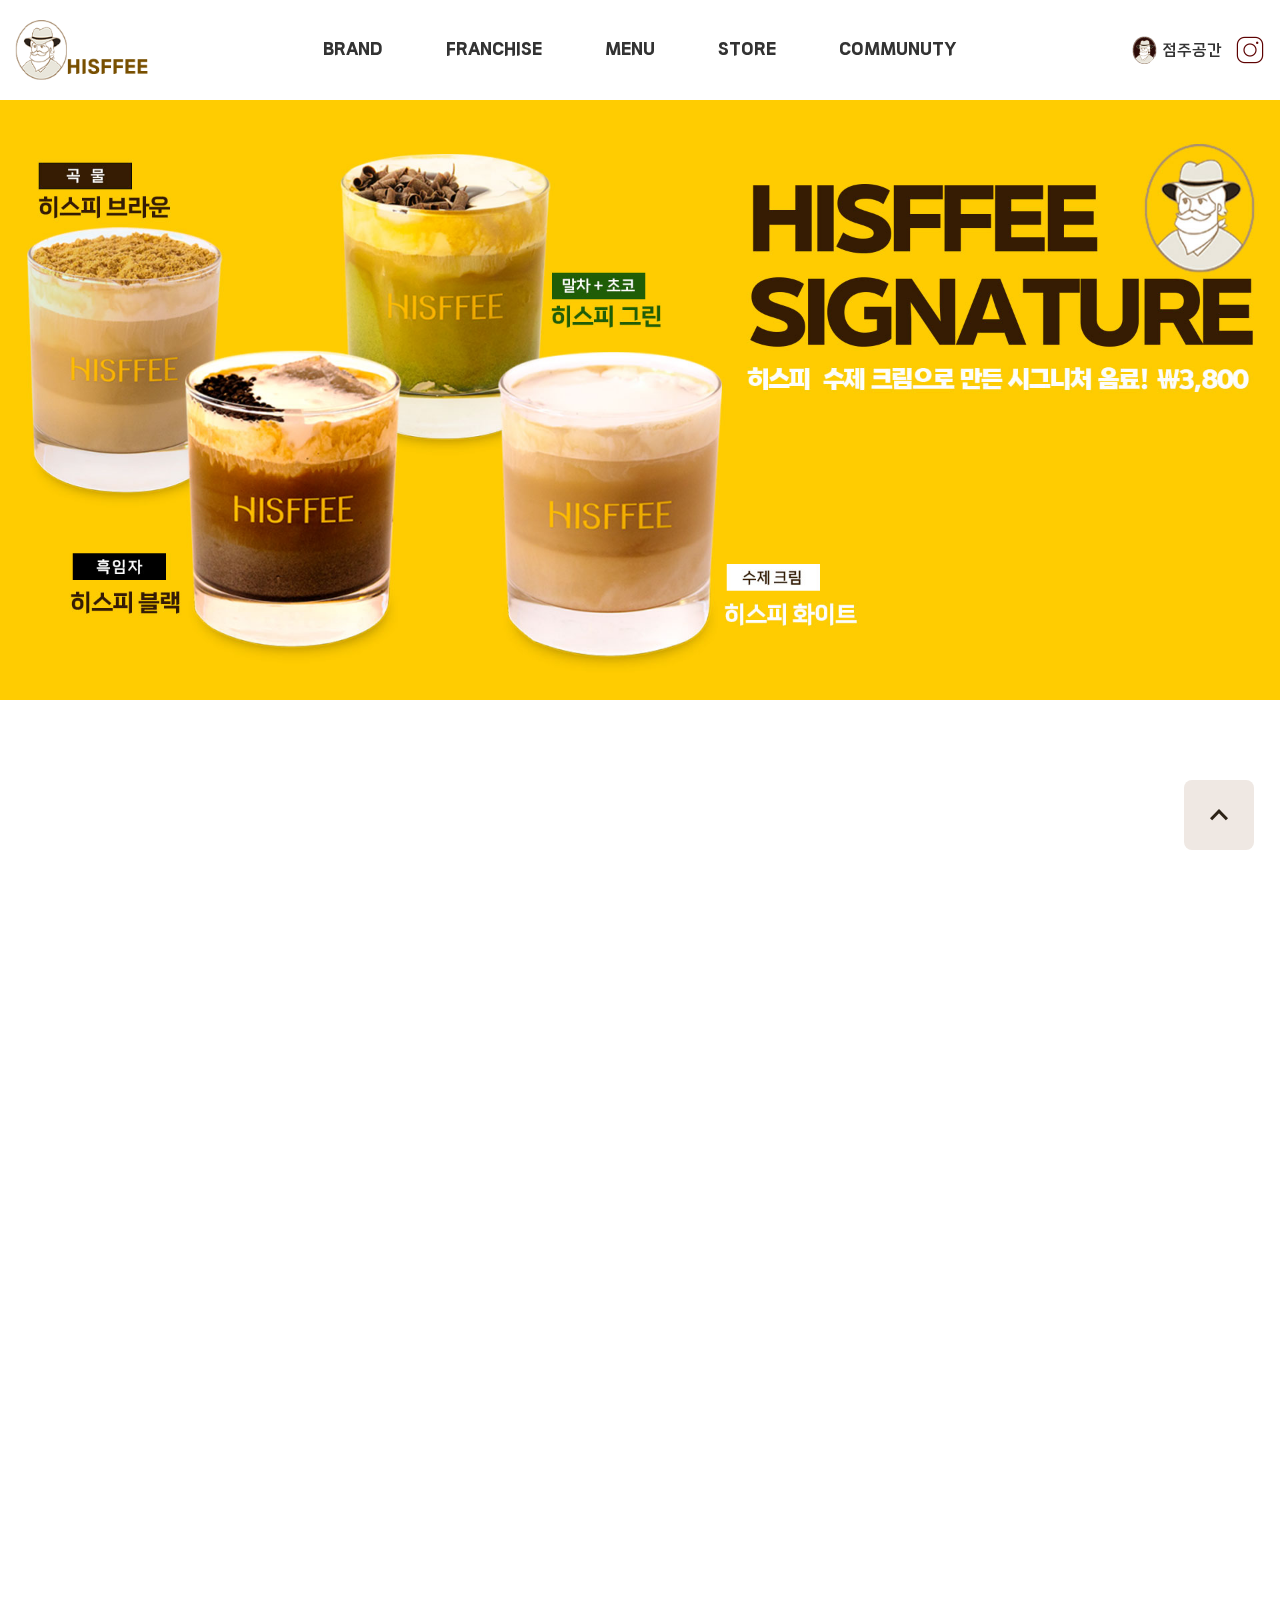
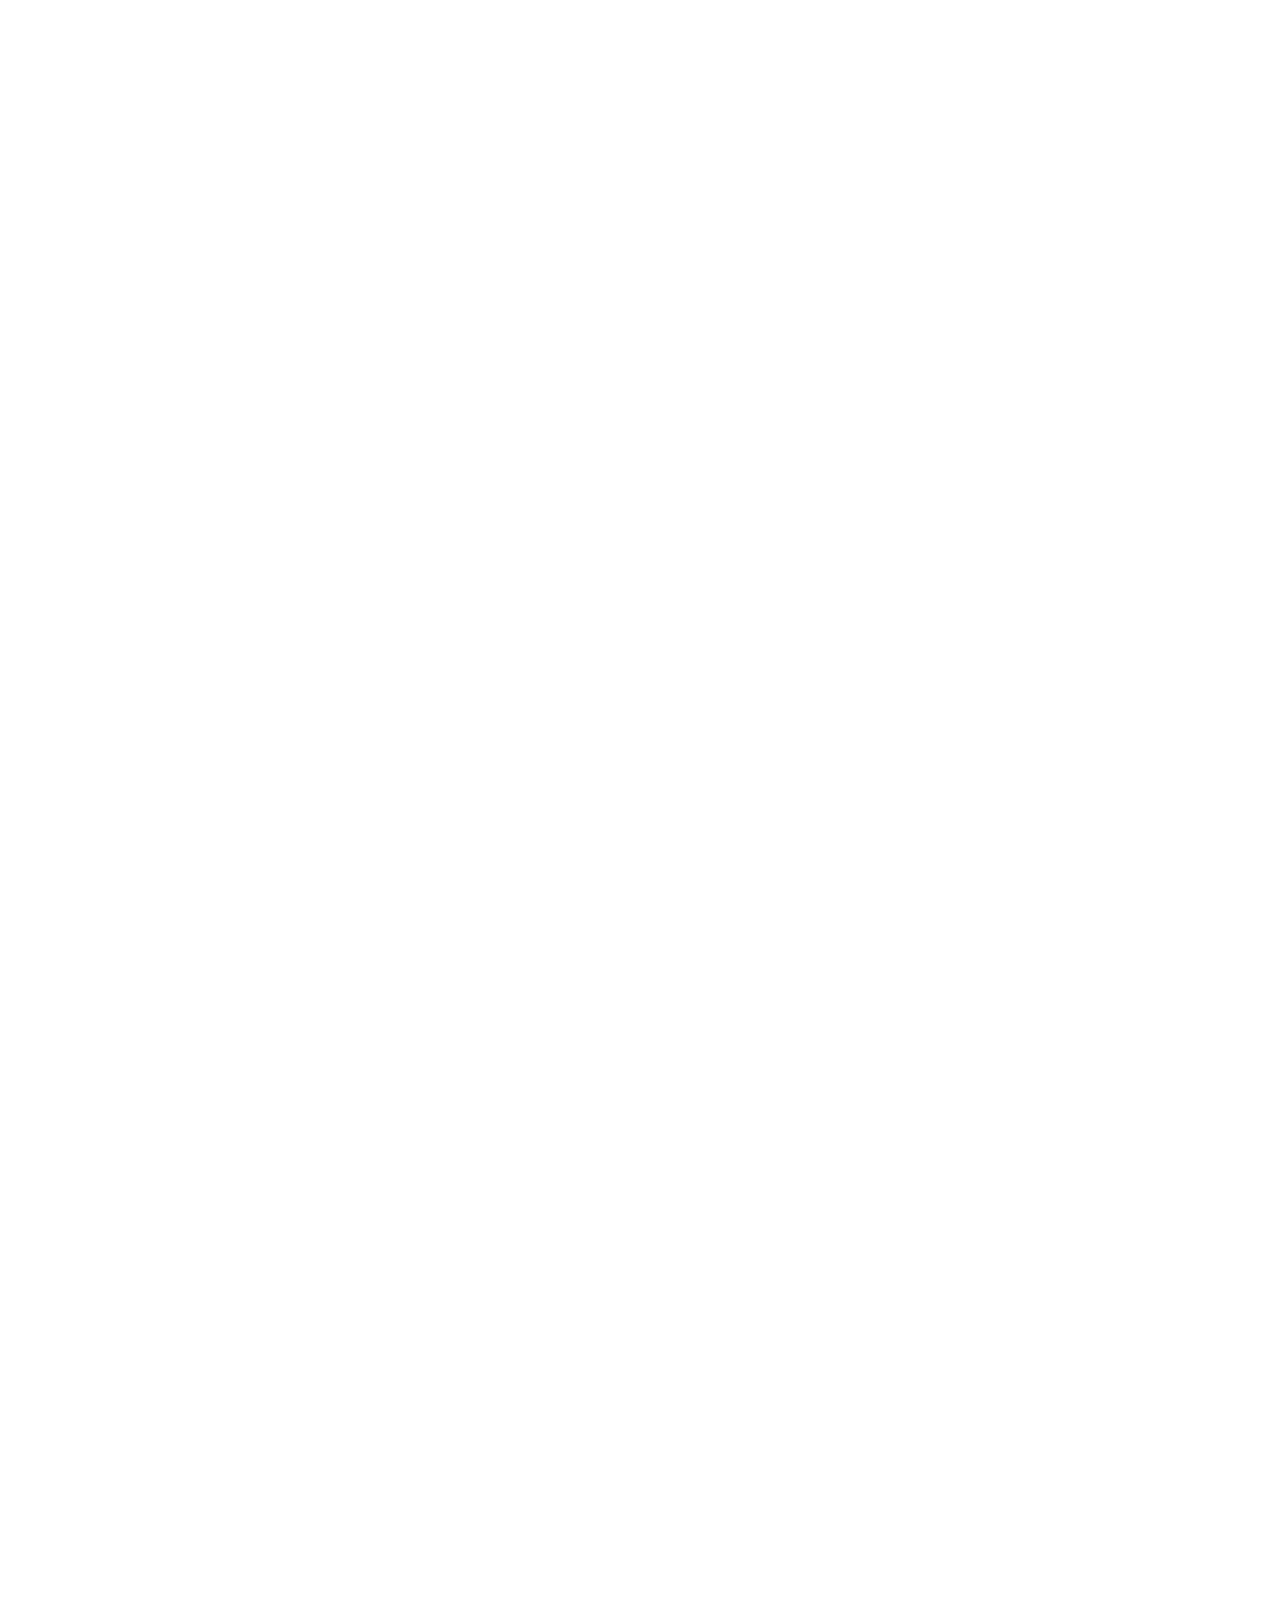
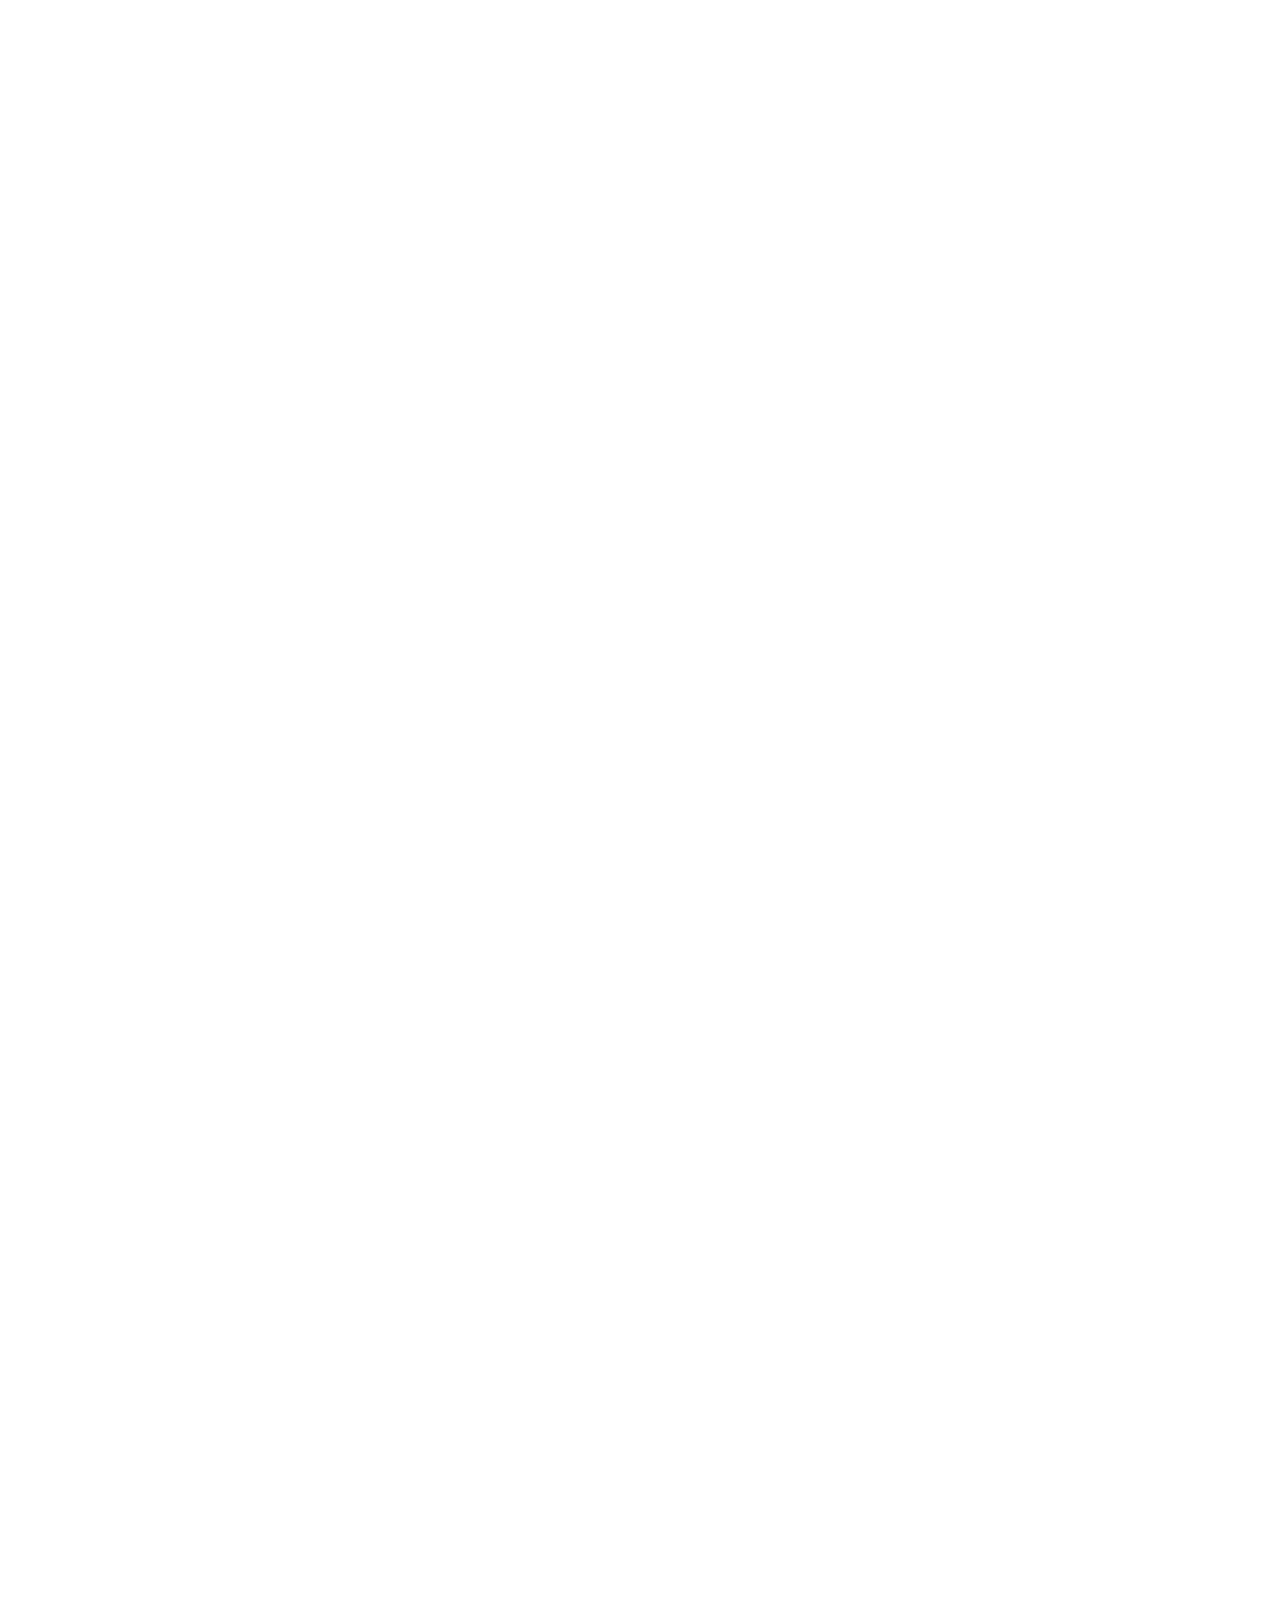
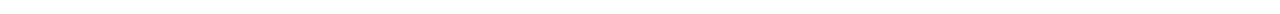
<file: index.html>
<!DOCTYPE html>
<html lang="ko">

<head>
    <meta charset="UTF-8">
    <meta name="viewport" content="width=device-width, initial-scale=1.0">
    <title>HISFFEE COFFEE</title>
    <link rel="stylesheet" href="https://cdn.jsdelivr.net/npm/swiper@10/swiper-bundle.min.css" />
    <link rel="stylesheet" href="lib/fullpage.min.css">
    <link rel="stylesheet" href="css/reset2.css">
    <link rel="stylesheet" href="css/common.css">
    <link rel="stylesheet" href="css/main.css">


    <!-- jquery -->
    <script src="lib/jquery-3.7.0.min.js"></script>
    <script src="lib/fullpage.min.js"></script>
    <script src="https://cdn.jsdelivr.net/npm/swiper@10/swiper-bundle.min.js"></script>
    <script>
        $(function () {
            $(document).ready(function () {
                $('#fullpage').fullpage({
                    //sectionsColor: ['#fff', '#fff', '#fff', '#fff', '#fff', '#5a3228'],
                    //loopBottom: true,
                    responsiveWidth: 980,
                    anchors: ['page1', 'page2', 'page3', 'page4','page5','page6'],
                    afterLoad: function (origin, destination, direction) {
                        //section 2

                        if (destination.index == 3) {
                            document.querySelector('.store').querySelector('.store1').style.left = 0 + 'px';
                            document.querySelector('.store').querySelector('.right').style.right = 0 + 'px';

                        }

                        //back to original state
                        else if (origin && origin.index == 3) {
                             document.querySelector('.store').querySelector('.store1').style.left = -100 + '%';
                             document.querySelector('.store').querySelector('.right').style.right = -100 + '%';
                         }


                    },//store

                    afterRender: function () {
                        setInterval(function () {
                            $.fn.fullpage.moveSlideRight();
                        }, 2000);
                    }
                });
            });//main_visual

            var swiper = new Swiper(".mySwiper", {
                 autoplay: {
                     delay: 2000,
                     disableOnInteraction: false,
                 },
                slidesPerView: 1,
                spaceBetween: 30,
                pagination: {
                    el: ".swiper-pagination",
                    clickable: true,
                },
                breakpoints: {
                    414: {
                        slidesPerView: 1,
                        spaceBetween: 10,
                    },

                    440: {
                        slidesPerView: 2,
                        spaceBetween: 20,
                    },

                    640: {
                        slidesPerView: 3,
                        spaceBetween: 20,
                    },
                    981: {
                        slidesPerView: 4,
                        spaceBetween: 30,
                    },
                    1441: {
                        slidesPerView: 5,
                        spaceBetween: 30,
                    },

                },
            });//best_menu

            //🎈header menu🎈
            $('.pc .depth01').mouseenter(function () {
                $('header .menu_bg').stop().slideDown()
            })

            $('.depth01').mouseleave(function () {
                $('header .menu_bg').stop().slideUp()
            })//menu_bg

            $('.pc .depth01').mouseenter(function () {
                $('header .inner .pc .depth01 .depth02').stop().slideDown()
            })

            $('.depth01').mouseleave(function () {
                $('header .inner .pc .depth01 .depth02').stop().slideUp()
            })


            //🎈모바일 메뉴
            let mobileBtn = $('.mobile_menu');
            let mobileNav = $('.mobile_gnb');

            mobileBtn.click(function () {
                if (mobileNav.css('display') == 'none') {
                    mobileBtn.addClass('on')
                    mobileNav.stop().slideDown()
                } else {
                    mobileBtn.removeClass('on')
                    mobileNav.stop().slideUp()
                }

            })

            $('.mobile_gnb .depth01 > a').click(function () {
                if ($(this).next().css('display') == 'none') {
                    $('.mobile_gnb .depth02').slideUp()
                    $(this).next().slideDown()
                } else {
                    $('.mobile_gnb .depth02').slideUp()
                }
            })



            $(window).scroll(function () {
                if ($(window).scrollTop() > 500) {
                    $('.top_mobile').fadeIn();
                } else {
                    $('.top_mobile').fadeOut();
                }
            });

            $(".top_mobile").click(function () {
                $('html, body').animate({
                    scrollTop: 0
                }, 400);
                return false;
            });// top_mobile

            
            $(document).on('click', '.top_pc', function () {
                fullpage_api.moveTo('page1', 1);
            });

        })//jquery end
    </script>
</head>

<body>
    <a class="mobile top_mobile" href="#">top</a><!-- top_btn -->
    <a class="pc top_pc" href="#">top</a><!-- top_btn -->
    <header>
        <div class="inner">
            <h1>
                <a href="#">
                    <img src="img/logo/히스피헤더로고.png" alt="로고">
                </a>
            </h1>

            <nav class="pc pc_gnb">
                <ul class="gnb">
                    <li class="depth01">
                        <a href="#">BRAND</a>
                        <ul class="depth02">
                            <li><a href="#">ABOUT US</a></li>
                            <li><a href="#">인테리어</a></li>
                            <li><a href="#">오시는길</a></li>
                        </ul><!-- .depth02 end -->
                    </li><!-- .depth01 end -->

                    <li class="depth01">
                        <a href="#">FRANCHISE</a>
                        <ul class="depth02">
                            <li><a href="#">경쟁력</a></li>
                            <li><a href="#">가맹문의</a></li>
                            <li><a href="#">가맹절차</a></li>
                            <li><a href="#">가맹비용</a></li>
                        </ul><!-- .depth02 end -->
                    </li><!-- .depth01 end -->

                    <li class="depth01">
                        <a href="#">MENU</a>
                        <ul class="depth02">
                            <li><a href="#">SIGNATURE</a></li>
                            <li><a href="#">COFFEE</a></li>
                            <li><a href="#">TEA</a></li>
                            <li><a href="#">BEVERAGE</a></li>
                            <li><a href="#">FRAPPEE</a></li>
                            <li><a href="#">DESSERT</a></li>
                        </ul><!-- .depth02 end -->
                    </li><!-- .depth01 end -->

                    <li class="depth01">
                        <a href="#">STORE</a>
                        <ul class="depth02">
                            <li><a href="#">매장찾기</a></li>
                            <li><a href="#">고객의 소리</a></li>
                            <li><a href="#">오시는길</a></li>
                        </ul><!-- .depth02 end -->
                    </li><!-- .depth01 end -->

                    <li class="depth01">
                        <a href="#">COMMUNUTY</a>
                        <ul class="depth02">
                            <li><a href="#">NOTICE</a></li>
                            <li><a href="#">NEWS</a></li>
                            <li><a href="#">제휴 및 문의</a></li>
                        </ul><!-- .depth02 end -->
                    </li><!-- .depth01 end -->
                </ul><!-- .gnb -->
            </nav><!-- .pc_gnb -->

            <ul class="pc pc_user">
                <li>
                    <img src="img/logo/점주공간로고.png" alt="점주공간로고">
                    <a href="#">점주공간</a>
                </li>
                <li>
                    <span>
                        <a href="https://www.instagram.com/hisffee/">
                            <img src="img/logo/icons8-instagram-30.png" alt="인스타그램">
                        </a>
                    </span>
                </li>
            </ul><!-- .pc_user end -->

            <!-- 🎈mobile🎈 -->
            <div class="mobile mobile_menu">
                <span></span>
                <span></span>
                <span></span>
            </div><!-- .mobile_menu -->

            <nav class="mobile mobile_gnb">
                <ul class="gnb">
                    <li class="depth01">
                        <a href="#">BRAND</a>
                        <ul class="depth02">
                            <li><a href="#">ABOUT US</a></li>
                            <li><a href="#">인테리어</a></li>
                            <li><a href="#">오시는길</a></li>
                        </ul><!-- .depth02 end -->
                    </li><!-- .depth01 end -->

                    <li class="depth01">
                        <a href="#">FRANCHISE</a>
                        <ul class="depth02">
                            <li><a href="#">경쟁력</a></li>
                            <li><a href="#">가맹문의</a></li>
                            <li><a href="#">가맹절차</a></li>
                            <li><a href="#">가맹비용</a></li>
                        </ul><!-- .depth02 end -->
                    </li><!-- .depth01 end -->

                    <li class="depth01">
                        <a href="#">MENU</a>
                        <ul class="depth02">
                            <li><a href="#">전체메뉴</a></li>
                        </ul><!-- .depth02 end -->
                    </li><!-- .depth01 end -->

                    <li class="depth01">
                        <a href="#">STORE</a>
                        <ul class="depth02">
                            <li><a href="#">매장찾기</a></li>
                            <li><a href="#">고객의 소리</a></li>
                            <li><a href="#">오시는길</a></li>
                        </ul><!-- .depth02 end -->
                    </li><!-- .depth01 end -->

                    <li class="depth01">
                        <a href="#">COMMUNUTY</a>
                        <ul class="depth02">
                            <li><a href="#">NOTICE</a></li>
                            <li><a href="#">NEWS</a></li>
                            <li><a href="#">제휴 및 문의</a></li>
                        </ul><!-- .depth02 end -->
                    </li><!-- .depth01 end -->
                </ul><!-- .gnb -->

                <ul class="mobile mobile_user">
                    <li>
                        <img src="img/logo/점주공간로고.png" alt="점주공간로고">
                        <a href="#">점주공간</a>
                    </li>
                    <li>
                        <span>
                            <a href="https://www.instagram.com/hisffee/">
                                <img src="img/logo/icons8-instagram-30.png" alt="인스타그램">
                            </a>
                        </span>
                    </li>
                </ul><!-- .mobile_user end -->
            </nav><!-- .mobile_gnb -->

        </div><!-- .inner end -->

        <!-- ✨pc_menu_bg✨ -->
        <div class="pc menu_bg"></div><!-- .menu_bg -->
    </header>


    <div id="fullpage">
        <div class="section main">
            <div class="main_visual">
                <div class="slide" data-anchor="slide1">
                    <a href="#">
                        <img src="img/main_web/시그니처메뉴.jpg" alt="시그니처메뉴">
                        <img src="img/main_tablet/시그니처메뉴.jpg" alt="시그니처메뉴">
                        <img src="img/main_mobile/시그니처음료.jpg" alt="모바일시그니처메뉴">
                    </a>
                </div>
                <div class="slide" data-anchor="slide2">
                    <a href="#">
                        <img src="img/main_web/가을신메뉴.jpg" alt="가을신메뉴">
                        <img src="img/main_tablet/가을신메뉴.jpg" alt="태블릿가을신메뉴">
                        <img src="img/main_mobile/가을신메뉴.jpg" alt="모바일가을신메뉴">
                    </a>
                </div>
                <div class="slide" data-anchor="slide3">
                    <a href="#">
                        <img src="img/main_web/쑥음료.jpg" alt="쑥음료">
                        <img src="img/main_tablet/쑥음료.jpg" alt="태블릿쑥음료">
                        <img src="img/main_mobile/레트로에빠진쑥스피.jpg" alt="모바일쑥음료">
                    </a>
                </div>
                <div class="slide" data-anchor="slide4">
                    <a href="#">
                        <img src="img/main_web/샌드위치2.jpg" alt="샌드위치">
                        <img src="img/main_tablet/샌드위치.jpg" alt="태블릿샌드위치">
                        <img src="img/main_mobile/잠봉뵈르샌드위치.jpg" alt="모바일샌드위치">
                    </a>
                </div>
            </div><!-- .main_visual end -->
        </div><!-- auto slide -->

        <div class="section brand">
            <div class="brand_story">
                <div class="text">
                    <div class="inner">
                        <h4>BRNAD STORY</h4>
                        <div>
                            <img src="img/logo/할아버지로고.png" alt="">
                        </div>
                        <h1>HAPPINESS in SMILE,<br>
                            HISFFEECOFFEE & DESSERT</h1>
                        <p>좋은 품질의 메뉴 제공, 친근한 분위기를 연출하여<br>
                            히스피만의 브랜드 이미지를<br>만들어 나가겠습니다.</p>

                        <div class="brand_btn">
                            <a href="#">히스피 이야기</a>
                        </div><!-- .brand_btn end -->

                    </div><!-- .inner end -->
                </div><!-- .text end -->

                <div class="drink">
                    <div class="row">
                        <div class="list">
                            <ul class="left">
                                <li>
                                    <img src="img/브랜드소개/list/left/딸기라떼.png" alt="딸기라떼">
                                </li>
                                <li>
                                    <img src="img/브랜드소개/list/left/바닐라빈라떼.png" alt="바닐라빈라떼">
                                </li>
                                <li>
                                    <img src="img/브랜드소개/list/left/블루베리라떼.png" alt="블루베리라떼">
                                </li>
                                <li>
                                    <img src="img/브랜드소개/list/left/솔트슈페너.png" alt="솔트슈페너">
                                </li>
                                <li>
                                    <img src="img/브랜드소개/list/left/스윗캐모마일티.png" alt="스윗캐모마일티">
                                </li>
                                <li>
                                    <img src="img/브랜드소개/list/left/쑥떡크림프라페.png" alt="쑥떡크림프라페">
                                </li>
                                <li>
                                    <img src="img/브랜드소개/list/left/옥스피.png" alt="옥스피">
                                </li>
                                <li>
                                    <img src="img/브랜드소개/list/left/패션후르츠히비스커스티.png" alt="패션후르츠히비스커스티">
                                </li>
                                <li>
                                    <img src="img/브랜드소개/list/left/흑당시나몬라떼.png" alt="흑당시나몬라떼">
                                </li>
                                <li>
                                    <img src="img/브랜드소개/list/left/흑임자크림프라페.png" alt="흑임자크림프라페">
                                </li>
                            </ul><!-- .left end -->
                            <ul class="right">
                                <li>
                                    <img src="img/브랜드소개/list/right/복숭아라떼.png" alt="">
                                </li>
                                <li>
                                    <img src="img/브랜드소개/list/right/생자몽에이드.png" alt="복숭아라떼">
                                </li>
                                <li>
                                    <img src="img/브랜드소개/list/right/숙취해소박카프라페.png" alt="숙취해소박카프라페">
                                </li>
                                <li>
                                    <img src="img/브랜드소개/list/right/인절미프라페.png" alt="인절미프라페">
                                </li>
                                <li>
                                    <img src="img/브랜드소개/list/right/청포도에이드.png" alt="청포도에이드">
                                </li>
                                <li>
                                    <img src="img/브랜드소개/list/right/코코넛스무디커피.png" alt="코코넛스무디커피">
                                </li>
                                <li>
                                    <img src="img/브랜드소개/list/right/패션후르츠에이드.png" alt="패션후르츠에이드">
                                </li>
                                <li>
                                    <img src="img/브랜드소개/list/right/히스틱쿠앤크크림프라페.png" alt="쿠앤크프림프라페">
                                </li>
                                <li>
                                    <img src="img/브랜드소개/list/right/히스피블랙.png" alt="히스피블랙">
                                </li>
                                <li>
                                    <img src="img/브랜드소개/list/right/히스피조리퐁크림프라페.png" alt="조리퐁크림프라페">
                                </li>
                            </ul><!-- .right end -->

                        </div><!-- .list end -->
                    </div><!-- .row end -->

                </div><!-- .drink end -->
            </div><!-- .brand story -->
        </div><!-- .brand -->

        <div class="section best_menu">
            <div class="inner">
                <h2>HISFFEE'S &nbsp<span>BEST MENU</span></h2>
                <div class="swiper mySwiper">
                    <div class="swiper-wrapper">
                        <div class="swiper-slide">
                            <div>
                                <a href="#">
                                    <figure>
                                        <img src="img/베스트아이템/딸기바나나프라페.png" alt="딸기바나나프라페">
                                    </figure>
                                    <div class="title">
                                        <h5>딸기 바나나프라페</h5>
                                        <p>STRAWBERRY BANANA<br>FRAPPE</p>
                                    </div><!-- .title end -->
                                </a>
                            </div>
                        </div><!-- slide1 end-->
                        <div class="swiper-slide">
                            <a href="#">
                                <figure>
                                    <img src="img/베스트아이템/라임청에이드.png" alt="라임청에이드">
                                </figure>
                                <div class="title">
                                    <h5>라임청 에이드</h5>
                                    <p>LIME ADE</p>
                                </div><!-- .title end -->
                            </a>
                        </div><!-- slide2 end-->
                        <div class="swiper-slide">
                            <a href="#">
                                <figure>
                                    <img src="img/베스트아이템/망고바나나프라페.png" alt="망고바나나프라페">
                                </figure>
                                <div class="title">
                                    <h5>망고 바나나 프라페</h5>
                                    <p>MANGO BANANA FRAPPE</p>
                                </div><!-- .title end -->
                            </a>
                        </div><!-- slide3 end-->
                        <div class="swiper-slide">
                            <a href="#">
                                <figure>
                                    <img src="img/베스트아이템/블루베리라떼.png" alt="블루베리라떼">
                                </figure>
                                <div class="title">
                                    <h5>블루베리 라떼</h5>
                                    <p>BLUEBERRY LATTE</p>
                                </div><!-- .title end -->
                            </a>
                        </div><!-- slide4 end-->
                        <div class="swiper-slide">
                            <a href="#">
                                <figure>
                                    <img src="img/베스트아이템/솔트슈페너.png" alt="솔트슈페너">
                                </figure>
                                <div class="title">
                                    <h5>솔트 슈페너</h5>
                                    <p>SALT SPANNER</p>
                                </div><!-- .title end -->
                            </a>
                        </div><!-- slide5 end-->
                        <div class="swiper-slide">
                            <a href="#">
                                <figure>
                                    <img src="img/베스트아이템/스윗캐모마일티.png" alt="스윗캐모마일티">
                                </figure>
                                <div class="title chamomile">
                                    <h5>스윗 캐모마일티</h5>
                                    <p>SWEET CHAMOMILE TEA</p>
                                </div><!-- .title end -->
                            </a>
                        </div><!-- slide6 end-->
                        <div class="swiper-slide">
                            <a href="#">
                                <figure>
                                    <img src="img/베스트아이템/패션후르츠히비스커스티.png" alt="패션후르츠히비스커스티">
                                </figure>
                                <div class="title">
                                    <h5>패션후르츠 히비스커스티</h5>
                                    <p>PASSION FRUIT<br>
                                        HIBISCUS TEA</p>
                                </div><!-- .title end -->
                            </a>
                        </div><!-- slide7 end -->
                        <div class="swiper-slide">
                            <a href="#">
                                <figure>
                                    <img src="img/베스트아이템/흑당시나몬라떼.png" alt="흑당시나몬라떼">
                                </figure>
                                <div class="title">
                                    <h5>흑당 시나몬라떼</h5>
                                    <p>BROWN SUGAR<br>
                                        CINNAMON LATTE</p>
                                </div><!-- .title end -->
                            </a>
                        </div><!-- slide8 end -->
                        <div class="swiper-slide">
                            <a href="#">
                                <figure>
                                    <img src="img/베스트아이템/흑임자크림프라페.png" alt="흑임자크림프라페">
                                </figure>
                                <div class="title">
                                    <h5>흑임자 크림프라페</h5>
                                    <p>BLACK SESAME<br>
                                        CREAM FRAPPE</p>
                                </div><!-- .title end -->
                            </a>
                        </div><!-- slide9 end -->
                        <div class="swiper-slide">
                            <a href="#">
                                <figure>
                                    <img src="img/베스트아이템/10.바닐라빈라떼.png" alt="바닐라빈라떼">
                                </figure>
                                <div class="title">
                                    <h5>바닐라빈 라떼</h5>
                                    <p>VANILLABEAN LATTE<br>
                                        (HANDMADE)
                                    </p>
                                </div><!-- .title end -->
                            </a>
                        </div><!-- slide10 end -->
                    </div><!-- .swiper-wrapper -->
                </div><!-- .swiper -->
            </div><!-- .inner end -->
        </div><!-- .best_menu -->


        <div class="section store">
            <div class="inner">
                <h2>매장 안내</h2>
                <div class="cont">
                    <div class="left">
                        <div>
                            <img class="store1" src="img/매장안내/왼쪽매장_web.png" alt="매장사진">
                            <img src="img/매장안내/음료사진_모바일.png" alt="히스피음료3종">
                        </div>
                    </div><!-- .left end -->
                    <div class="right">
                        <div>
                            <img src="img/매장안내/오른쪽매장_web.png" alt="매장사진">
                            <img src="img/매장안내/매장사진_모바일.png" alt="모바일매장사진">
                            <div class="text">
                                <div class="title">
                                    <h3>전국 <span>50여개</span><br>
                                        지점 <span>OPEN</span>
                                    </h3>
                                    <p>가까운 히스피 매장에서 여유를 즐겨보세요.</p>
                                </div><!-- .title end -->
                                <div class="search">
                                    <input type="text" placeholder="매장명 검색">
                                    <img src="img/logo/돋보기 (2).png" alt="검색아이콘">
                                </div><!-- .search end -->
                            </div><!-- .text end -->
                        </div>
                    </div><!-- .right end -->
                </div><!-- .cont end -->
            </div><!-- .inner end -->
        </div><!-- .store end -->


        <div class="section sns">
            <div class="inner">
                <div class="title">
                    <h2>HISFFEE'S &nbsp;<span>SNS</span></h2>
                    <figure>
                        <a href="https://www.instagram.com/hisffee/">
                            <img src="img/logo/icons8-instagram-60.png" alt="인스타그램">
                        </a>
                    </figure>
                </div><!-- .title end -->
                <div class="list">
                    <div class="item">
                        <a href="https://www.instagram.com/p/CsQZFezL9yw/">
                            <img src="img/히스피sns/히스피잠봉뵈르베이글.jpg" alt="sns베이글">
                            <div class="hover_text">
                                <p>
                                    베이글 잠봉뵈르 2종이 출시 되었습니다!<br>
                                    더 부드럽고 쫄깃해진 베이글 잠봉뵈르를<br>
                                    히스피 전 매장에서 만나보세요.
                                </p>
                            </div><!-- .hover_text end -->
                        </a>
                    </div><!-- .item end -->
                    <div class="item">
                        <a href="https://www.instagram.com/p/CsQZIFnL_3G/?img_index=1">
                            <img src="img/히스피sns/히스피크로아상.jpg" alt="sns크로아상">
                            <div class="hover_text">
                                <p>
                                    부드럽고 촉촉한 크로와상에 매장에서 직접 제조한<br>
                                    다양한 수제 크림과 토핑이 가득 들어있는 한끼 대용<br>
                                    디저트가 출시 되었습니다.<br>
                                    히스피 전 매장에서 만나보실 수 있습니다.</p>
                            </div><!-- .hover_text end -->
                        </a>
                    </div><!-- .item end -->

                    <div class="item">
                        <a href="https://www.instagram.com/p/CrZqm91PWx_/?img_index=1">
                            <img src="img/히스피sns/연제점그랜드오픈.jpg" alt="sns연제점오픈">
                            <div class="hover_text">
                                <p>
                                    도심속의 휴양지 히스피!<br>
                                    부산 연제점에서도 만나보세요.<br>
                                    히스피 연제점<br>
                                    부산 연제구 거제천로87번길 30 연제그린타워
                                </p>
                            </div><!-- .hover_text end -->
                        </a>
                    </div><!-- .item end -->

                    <div class="item">
                        <a href="https://www.instagram.com/p/Crc3E2Wro_v/?img_index=1">
                            <img src="img/히스피sns/히스피프랜차이즈뉴스.jpg" alt="히스피뉴스">
                            <div class="hover_text event">
                                <img src="img/히스피sns/히스피빅이벤트.jpg" alt="히스피빅이벤트">
                            </div><!-- .hover_text end -->
                        </a>
                    </div><!-- .item end -->
                </div><!-- .list end -->
            </div><!-- .inner end -->
        </div><!-- sns end -->

        <footer class="section fp-auto-height footer">
            <div class="inner">
                <img src="img/logo/푸터로고.png" alt="푸터로고">
                <img src="img/logo/할아버지로고.png" alt="텍스트없는로고">
                <div class="text">
                    <ul class="law">
                        <li><a href="#">개인정보처리방침</a></li>
                        <li><a href="#">이용약관</a></li>
                    </ul><!-- .law end -->
                    <ul class="name">
                        <li>법인명 : HISFFEE COFFEE&DESSERT</li>
                        <li>CEO: Han SangIn</li>
                        <li>주소 : 부산광역시 동구 중앙대로 373-1 2층</li>
                    </ul><!-- .name end -->
                    <ul class="info">
                        <li>사업자 등록번호 : 427-81-02463</li>
                        <li><a href="#">대표전화 : 1533-0921</a></li>
                        <li>E-mail : hisffeecoffee@naver.com</li>
                    </ul><!-- .info end -->
                    <p>ⓒ 2022 HISFFEE Coffee & Dessert. ALL RIGHTS RESERVED.</p>
                </div><!-- .text_end -->

            </div><!-- .inner end -->
        </footer>
    </div><!-- #fullpage -->
</body>

</html>
</file>
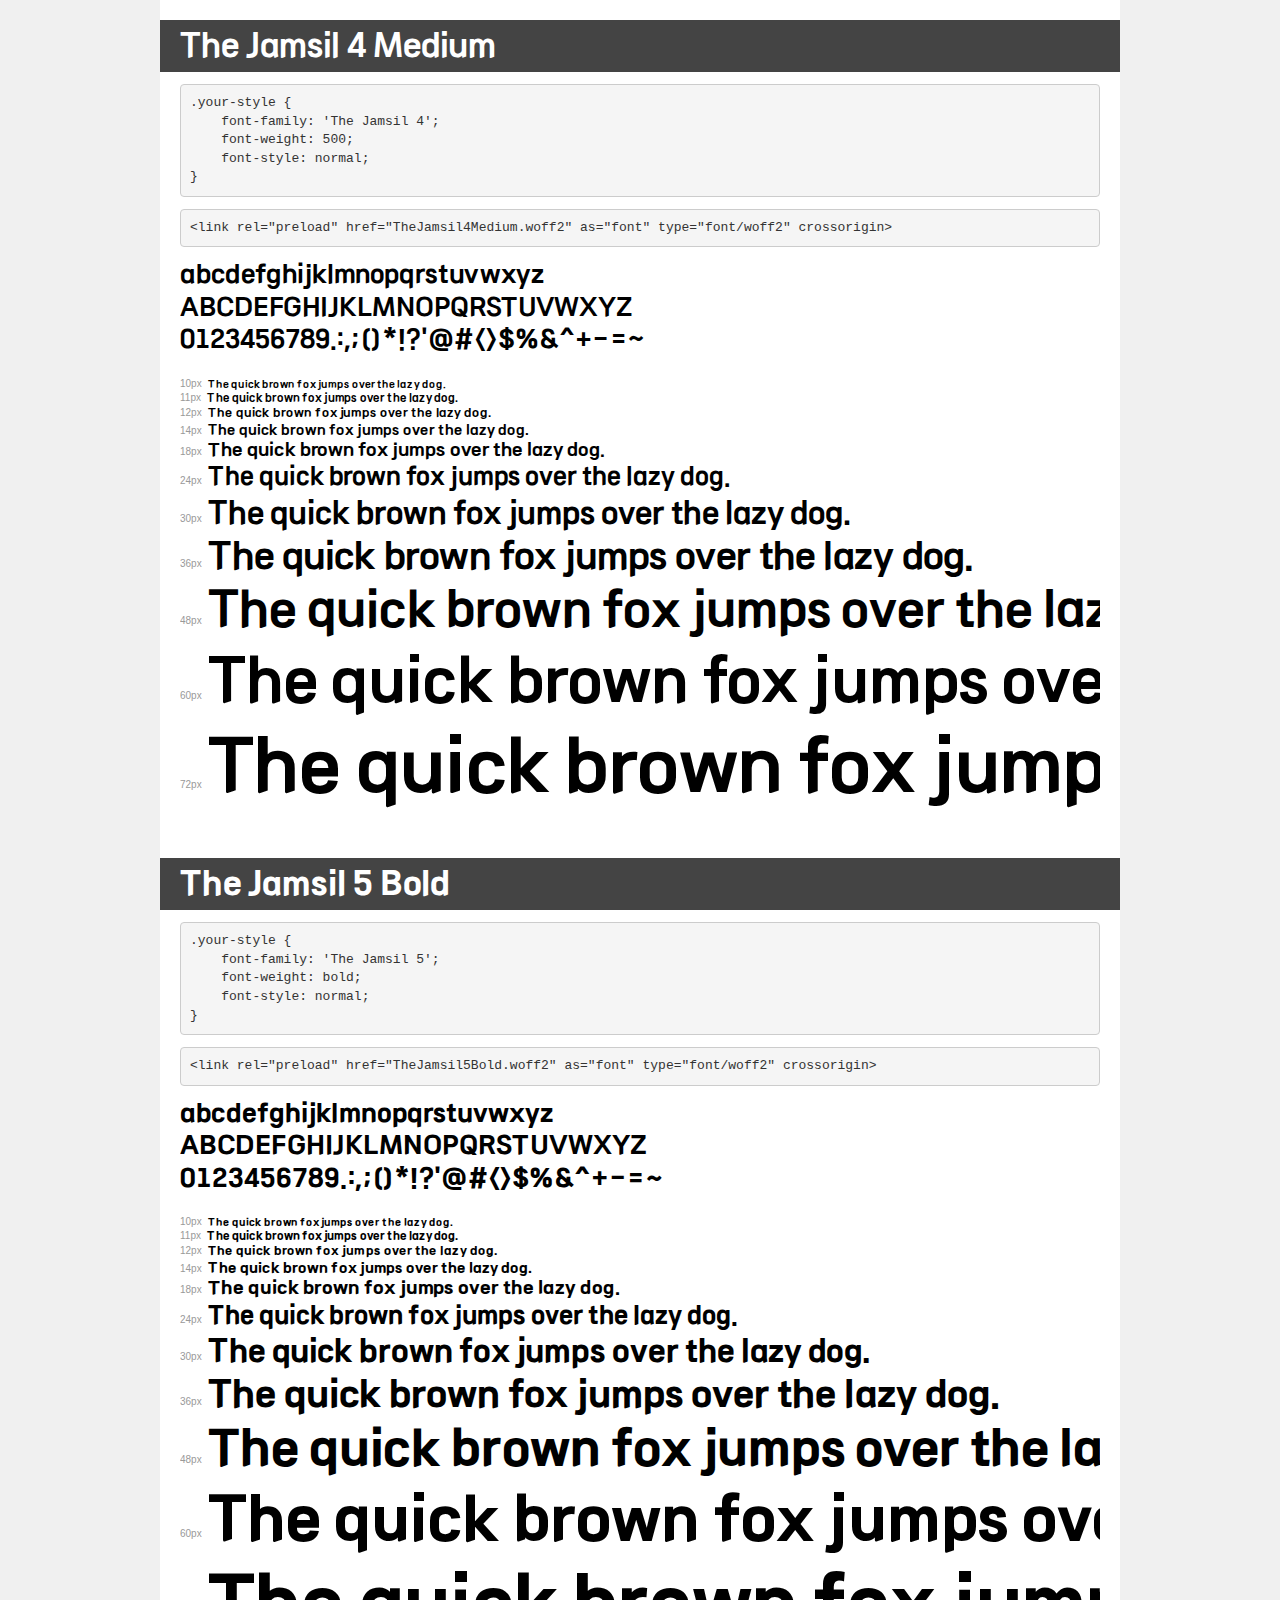
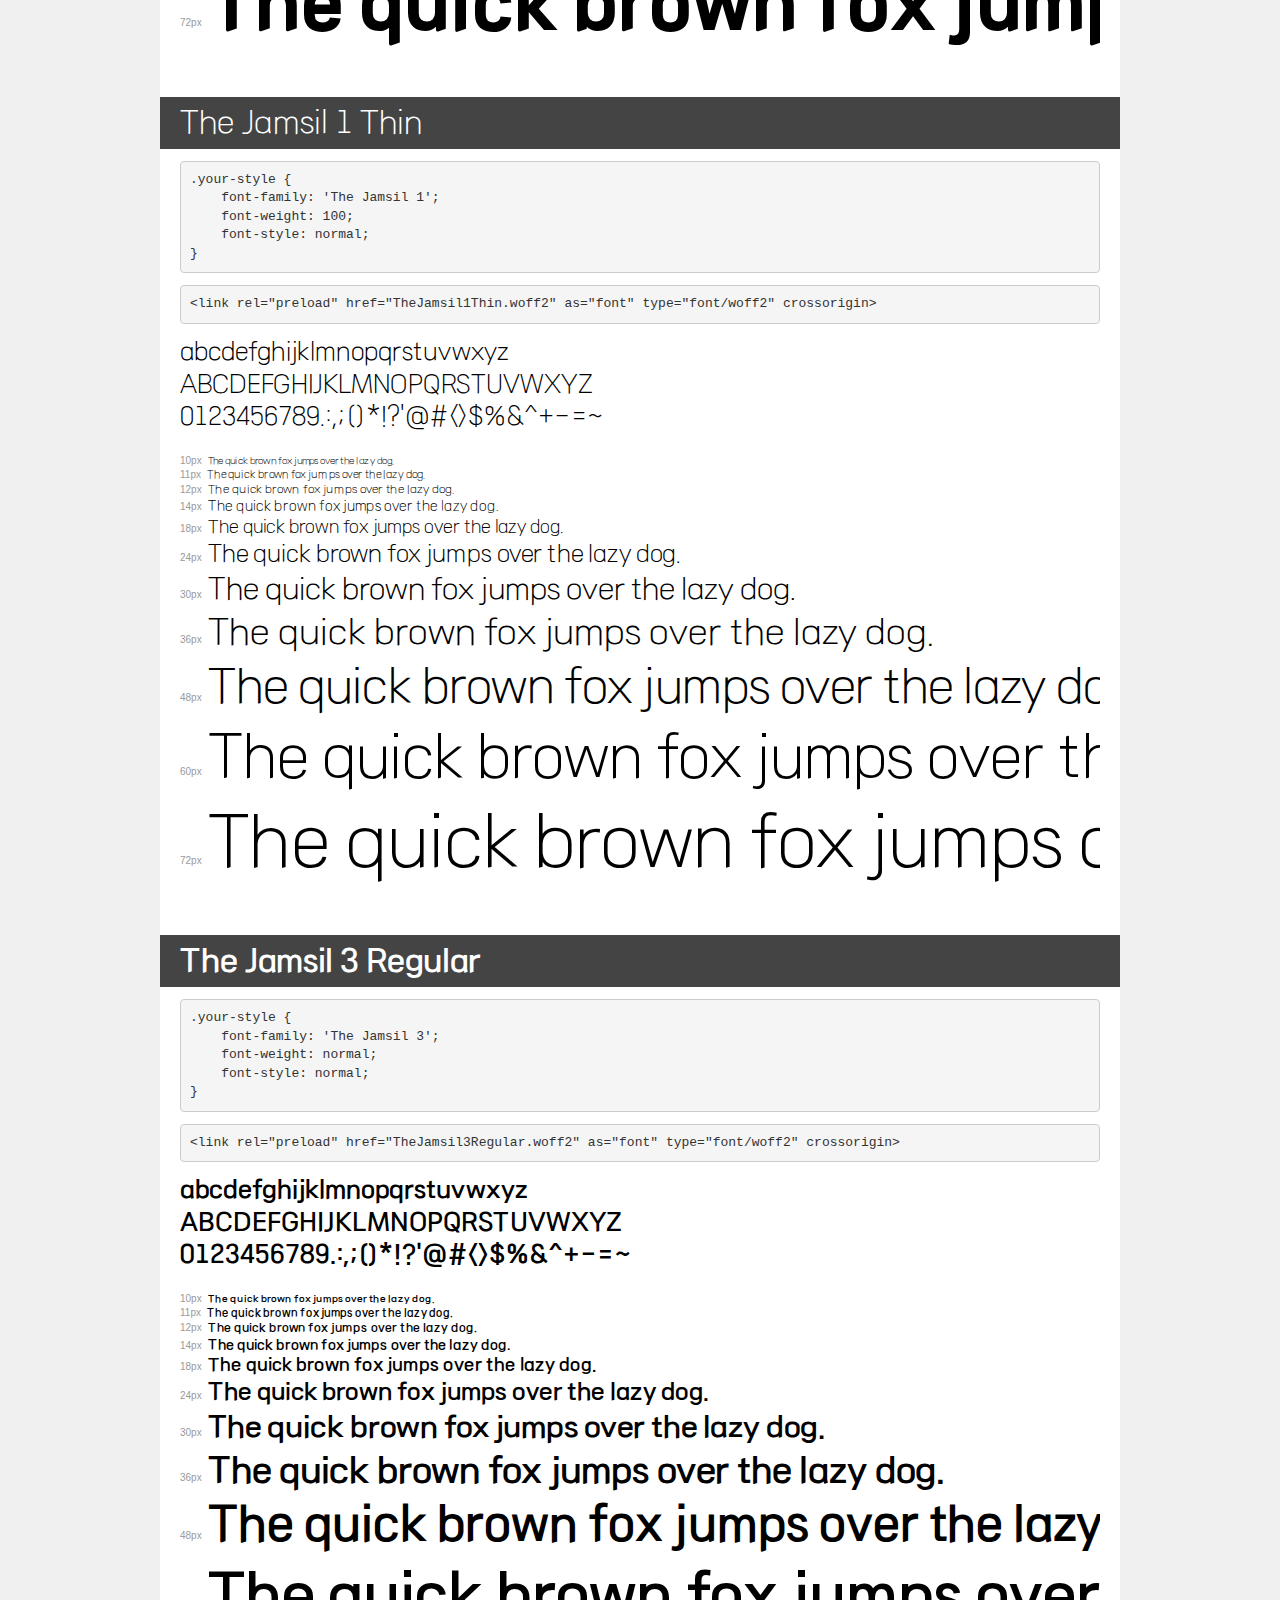
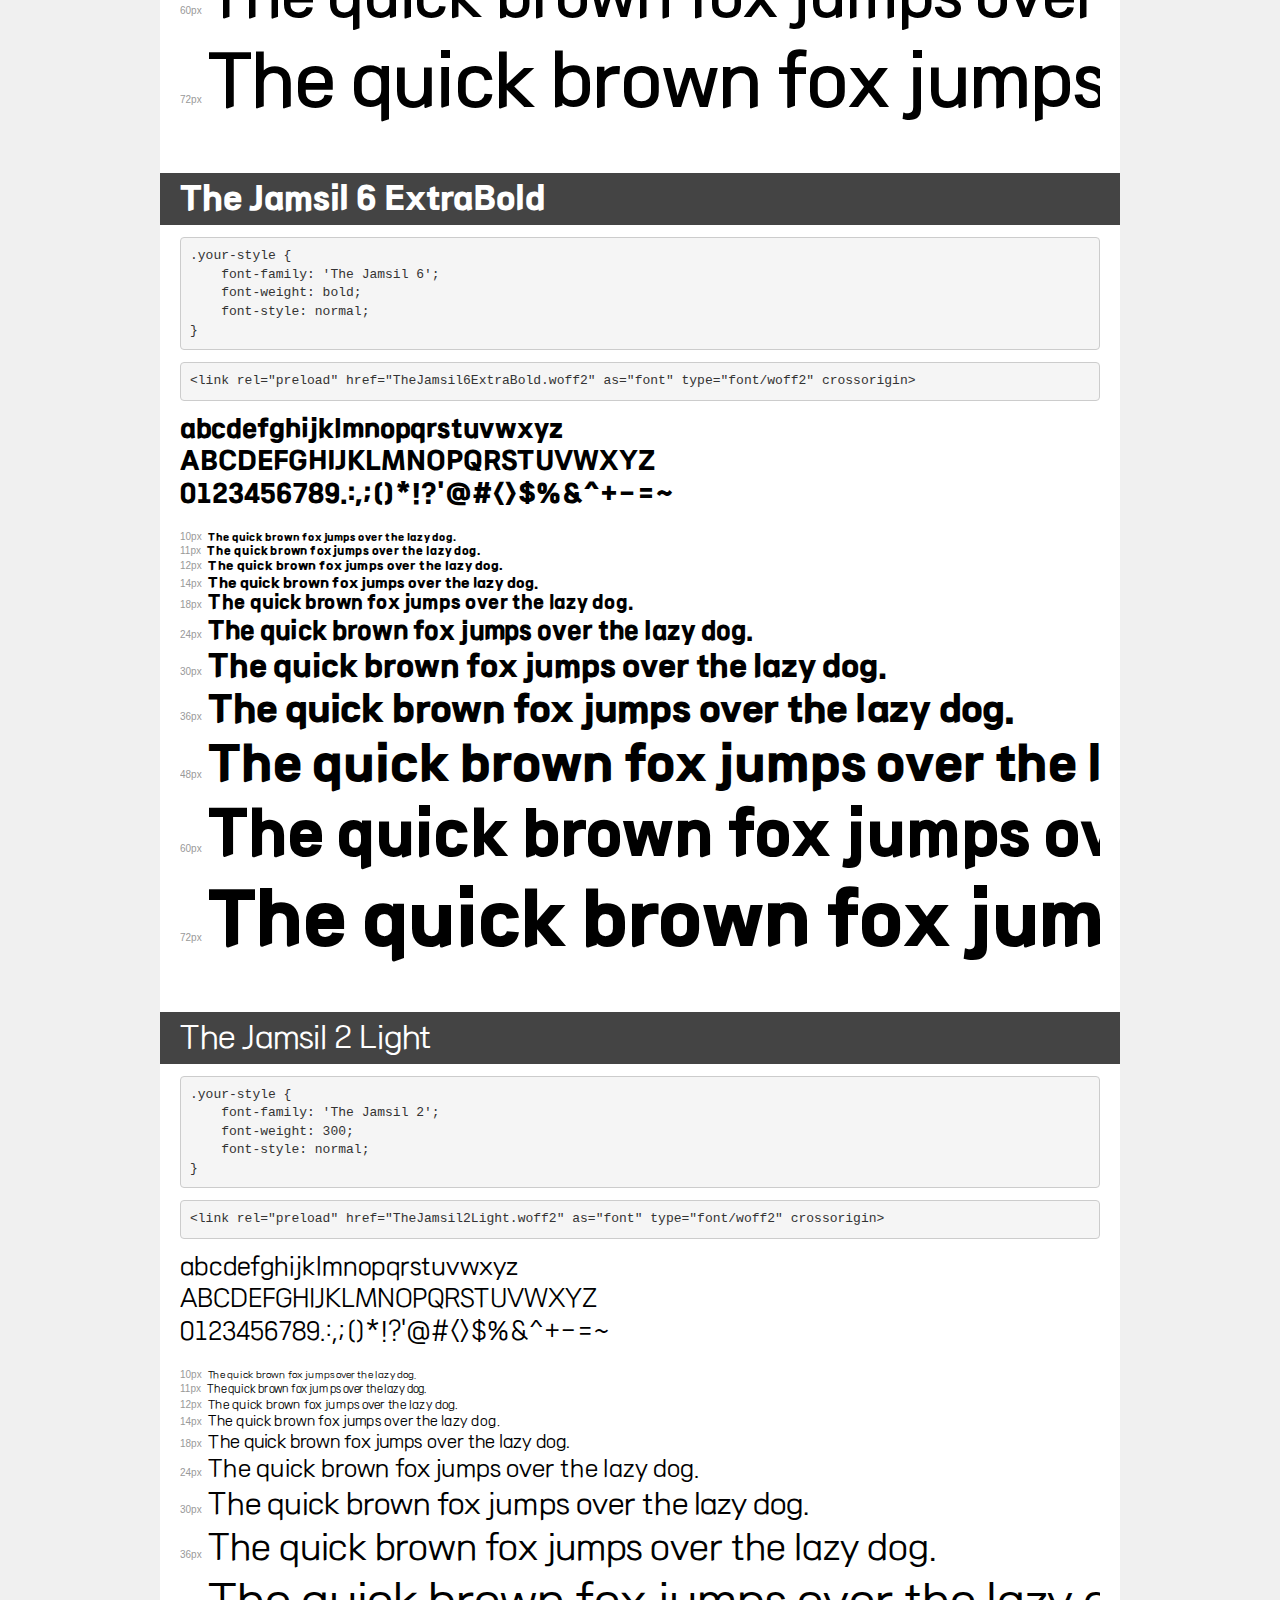
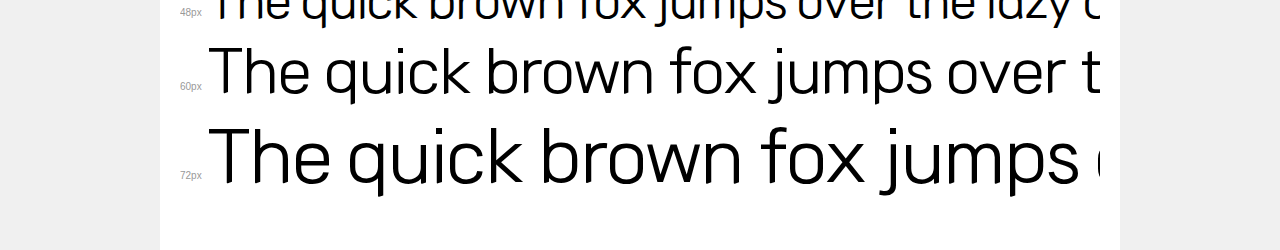
<file: css/font/demo.html>
<!DOCTYPE html>
<html lang="en">
<head>
    <meta charset="utf-8">
    <meta http-equiv="X-UA-Compatible" content="IE=edge">
    <meta name="viewport" content="width=device-width, initial-scale=1">
    <meta name="robots" content="noindex, noarchive">
    <meta name="format-detection" content="telephone=no">
    <title>Transfonter demo</title>
    <link href="stylesheet.css" rel="stylesheet">
    <style>
        /*
        http://meyerweb.com/eric/tools/css/reset/
        v2.0 | 20110126
        License: none (public domain)
        */
        html, body, div, span, applet, object, iframe,
        h1, h2, h3, h4, h5, h6, p, blockquote, pre,
        a, abbr, acronym, address, big, cite, code,
        del, dfn, em, img, ins, kbd, q, s, samp,
        small, strike, strong, sub, sup, tt, var,
        b, u, i, center,
        dl, dt, dd, ol, ul, li,
        fieldset, form, label, legend,
        table, caption, tbody, tfoot, thead, tr, th, td,
        article, aside, canvas, details, embed,
        figure, figcaption, footer, header, hgroup,
        menu, nav, output, ruby, section, summary,
        time, mark, audio, video {
            margin: 0;
            padding: 0;
            border: 0;
            font-size: 100%;
            font: inherit;
            vertical-align: baseline;
        }
        /* HTML5 display-role reset for older browsers */
        article, aside, details, figcaption, figure,
        footer, header, hgroup, menu, nav, section {
            display: block;
        }
        body {
            line-height: 1;
        }
        ol, ul {
            list-style: none;
        }
        blockquote, q {
            quotes: none;
        }
        blockquote:before, blockquote:after,
        q:before, q:after {
            content: '';
            content: none;
        }
        table {
            border-collapse: collapse;
            border-spacing: 0;
        }
        /* demo styles */
        body {
            background: #f0f0f0;
            color: #000;
        }
        .page {
            background: #fff;
            width: 920px;
            margin: 0 auto;
            padding: 20px 20px 0 20px;
            overflow: hidden;
        }
        .font-container {
            overflow-x: auto;
            overflow-y: hidden;
            margin-bottom: 40px;
            line-height: 1.3;
            white-space: nowrap;
            padding-bottom: 5px;
        }
        h1 {
            position: relative;
            background: #444;
            font-size: 32px;
            color: #fff;
            padding: 10px 20px;
            margin: 0 -20px 12px -20px;
        }
        .letters {
            font-size: 25px;
            margin-bottom: 20px;
        }
        .s10:before {
            content: '10px';
        }
        .s11:before {
            content: '11px';
        }
        .s12:before {
            content: '12px';
        }
        .s14:before {
            content: '14px';
        }
        .s18:before {
            content: '18px';
        }
        .s24:before {
            content: '24px';
        }
        .s30:before {
            content: '30px';
        }
        .s36:before {
            content: '36px';
        }
        .s48:before {
            content: '48px';
        }
        .s60:before {
            content: '60px';
        }
        .s72:before {
            content: '72px';
        }
        .s10:before, .s11:before, .s12:before, .s14:before,
        .s18:before, .s24:before, .s30:before, .s36:before,
        .s48:before, .s60:before, .s72:before {
            font-family: Arial, sans-serif;
            font-size: 10px;
            font-weight: normal;
            font-style: normal;
            color: #999;
            padding-right: 6px;
        }
        pre {
            display: block;
            padding: 9px;
            margin: 0 0 12px;
            font-family: Monaco, Menlo, Consolas, "Courier New", monospace;
            font-size: 13px;
            line-height: 1.428571429;
            color: #333;
            font-weight: normal;
            font-style: normal;
            background-color: #f5f5f5;
            border: 1px solid #ccc;
            overflow-x: auto;
            border-radius: 4px;
        }
        /* responsive */
        @media (max-width: 959px) {
            .page {
                width: auto;
                margin: 0;
            }
        }
    </style>
</head>
<body>
<div class="page">
    <div class="demo">
        <h1 style="font-family: 'The Jamsil 4'; font-weight: 500; font-style: normal;">The Jamsil 4 Medium</h1>
        <pre title="Usage">.your-style {
    font-family: 'The Jamsil 4';
    font-weight: 500;
    font-style: normal;
}</pre>
        <pre title="Preload (optional)">
&lt;link rel=&quot;preload&quot; href=&quot;TheJamsil4Medium.woff2&quot; as=&quot;font&quot; type=&quot;font/woff2&quot; crossorigin&gt;</pre>
        <div class="font-container" style="font-family: 'The Jamsil 4'; font-weight: 500; font-style: normal;">
            <p class="letters">
                abcdefghijklmnopqrstuvwxyz<br>
ABCDEFGHIJKLMNOPQRSTUVWXYZ<br>
                0123456789.:,;()*!?'@#&lt;&gt;$%&^+-=~
            </p>
            <p class="s10" style="font-size: 10px;">The quick brown fox jumps over the lazy dog.</p>
            <p class="s11" style="font-size: 11px;">The quick brown fox jumps over the lazy dog.</p>
            <p class="s12" style="font-size: 12px;">The quick brown fox jumps over the lazy dog.</p>
            <p class="s14" style="font-size: 14px;">The quick brown fox jumps over the lazy dog.</p>
            <p class="s18" style="font-size: 18px;">The quick brown fox jumps over the lazy dog.</p>
            <p class="s24" style="font-size: 24px;">The quick brown fox jumps over the lazy dog.</p>
            <p class="s30" style="font-size: 30px;">The quick brown fox jumps over the lazy dog.</p>
            <p class="s36" style="font-size: 36px;">The quick brown fox jumps over the lazy dog.</p>
            <p class="s48" style="font-size: 48px;">The quick brown fox jumps over the lazy dog.</p>
            <p class="s60" style="font-size: 60px;">The quick brown fox jumps over the lazy dog.</p>
            <p class="s72" style="font-size: 72px;">The quick brown fox jumps over the lazy dog.</p>
        </div>
    </div>

    <div class="demo">
        <h1 style="font-family: 'The Jamsil 5'; font-weight: bold; font-style: normal;">The Jamsil 5 Bold</h1>
        <pre title="Usage">.your-style {
    font-family: 'The Jamsil 5';
    font-weight: bold;
    font-style: normal;
}</pre>
        <pre title="Preload (optional)">
&lt;link rel=&quot;preload&quot; href=&quot;TheJamsil5Bold.woff2&quot; as=&quot;font&quot; type=&quot;font/woff2&quot; crossorigin&gt;</pre>
        <div class="font-container" style="font-family: 'The Jamsil 5'; font-weight: bold; font-style: normal;">
            <p class="letters">
                abcdefghijklmnopqrstuvwxyz<br>
ABCDEFGHIJKLMNOPQRSTUVWXYZ<br>
                0123456789.:,;()*!?'@#&lt;&gt;$%&^+-=~
            </p>
            <p class="s10" style="font-size: 10px;">The quick brown fox jumps over the lazy dog.</p>
            <p class="s11" style="font-size: 11px;">The quick brown fox jumps over the lazy dog.</p>
            <p class="s12" style="font-size: 12px;">The quick brown fox jumps over the lazy dog.</p>
            <p class="s14" style="font-size: 14px;">The quick brown fox jumps over the lazy dog.</p>
            <p class="s18" style="font-size: 18px;">The quick brown fox jumps over the lazy dog.</p>
            <p class="s24" style="font-size: 24px;">The quick brown fox jumps over the lazy dog.</p>
            <p class="s30" style="font-size: 30px;">The quick brown fox jumps over the lazy dog.</p>
            <p class="s36" style="font-size: 36px;">The quick brown fox jumps over the lazy dog.</p>
            <p class="s48" style="font-size: 48px;">The quick brown fox jumps over the lazy dog.</p>
            <p class="s60" style="font-size: 60px;">The quick brown fox jumps over the lazy dog.</p>
            <p class="s72" style="font-size: 72px;">The quick brown fox jumps over the lazy dog.</p>
        </div>
    </div>

    <div class="demo">
        <h1 style="font-family: 'The Jamsil 1'; font-weight: 100; font-style: normal;">The Jamsil 1 Thin</h1>
        <pre title="Usage">.your-style {
    font-family: 'The Jamsil 1';
    font-weight: 100;
    font-style: normal;
}</pre>
        <pre title="Preload (optional)">
&lt;link rel=&quot;preload&quot; href=&quot;TheJamsil1Thin.woff2&quot; as=&quot;font&quot; type=&quot;font/woff2&quot; crossorigin&gt;</pre>
        <div class="font-container" style="font-family: 'The Jamsil 1'; font-weight: 100; font-style: normal;">
            <p class="letters">
                abcdefghijklmnopqrstuvwxyz<br>
ABCDEFGHIJKLMNOPQRSTUVWXYZ<br>
                0123456789.:,;()*!?'@#&lt;&gt;$%&^+-=~
            </p>
            <p class="s10" style="font-size: 10px;">The quick brown fox jumps over the lazy dog.</p>
            <p class="s11" style="font-size: 11px;">The quick brown fox jumps over the lazy dog.</p>
            <p class="s12" style="font-size: 12px;">The quick brown fox jumps over the lazy dog.</p>
            <p class="s14" style="font-size: 14px;">The quick brown fox jumps over the lazy dog.</p>
            <p class="s18" style="font-size: 18px;">The quick brown fox jumps over the lazy dog.</p>
            <p class="s24" style="font-size: 24px;">The quick brown fox jumps over the lazy dog.</p>
            <p class="s30" style="font-size: 30px;">The quick brown fox jumps over the lazy dog.</p>
            <p class="s36" style="font-size: 36px;">The quick brown fox jumps over the lazy dog.</p>
            <p class="s48" style="font-size: 48px;">The quick brown fox jumps over the lazy dog.</p>
            <p class="s60" style="font-size: 60px;">The quick brown fox jumps over the lazy dog.</p>
            <p class="s72" style="font-size: 72px;">The quick brown fox jumps over the lazy dog.</p>
        </div>
    </div>

    <div class="demo">
        <h1 style="font-family: 'The Jamsil 3'; font-weight: normal; font-style: normal;">The Jamsil 3 Regular</h1>
        <pre title="Usage">.your-style {
    font-family: 'The Jamsil 3';
    font-weight: normal;
    font-style: normal;
}</pre>
        <pre title="Preload (optional)">
&lt;link rel=&quot;preload&quot; href=&quot;TheJamsil3Regular.woff2&quot; as=&quot;font&quot; type=&quot;font/woff2&quot; crossorigin&gt;</pre>
        <div class="font-container" style="font-family: 'The Jamsil 3'; font-weight: normal; font-style: normal;">
            <p class="letters">
                abcdefghijklmnopqrstuvwxyz<br>
ABCDEFGHIJKLMNOPQRSTUVWXYZ<br>
                0123456789.:,;()*!?'@#&lt;&gt;$%&^+-=~
            </p>
            <p class="s10" style="font-size: 10px;">The quick brown fox jumps over the lazy dog.</p>
            <p class="s11" style="font-size: 11px;">The quick brown fox jumps over the lazy dog.</p>
            <p class="s12" style="font-size: 12px;">The quick brown fox jumps over the lazy dog.</p>
            <p class="s14" style="font-size: 14px;">The quick brown fox jumps over the lazy dog.</p>
            <p class="s18" style="font-size: 18px;">The quick brown fox jumps over the lazy dog.</p>
            <p class="s24" style="font-size: 24px;">The quick brown fox jumps over the lazy dog.</p>
            <p class="s30" style="font-size: 30px;">The quick brown fox jumps over the lazy dog.</p>
            <p class="s36" style="font-size: 36px;">The quick brown fox jumps over the lazy dog.</p>
            <p class="s48" style="font-size: 48px;">The quick brown fox jumps over the lazy dog.</p>
            <p class="s60" style="font-size: 60px;">The quick brown fox jumps over the lazy dog.</p>
            <p class="s72" style="font-size: 72px;">The quick brown fox jumps over the lazy dog.</p>
        </div>
    </div>

    <div class="demo">
        <h1 style="font-family: 'The Jamsil 6'; font-weight: bold; font-style: normal;">The Jamsil 6 ExtraBold</h1>
        <pre title="Usage">.your-style {
    font-family: 'The Jamsil 6';
    font-weight: bold;
    font-style: normal;
}</pre>
        <pre title="Preload (optional)">
&lt;link rel=&quot;preload&quot; href=&quot;TheJamsil6ExtraBold.woff2&quot; as=&quot;font&quot; type=&quot;font/woff2&quot; crossorigin&gt;</pre>
        <div class="font-container" style="font-family: 'The Jamsil 6'; font-weight: bold; font-style: normal;">
            <p class="letters">
                abcdefghijklmnopqrstuvwxyz<br>
ABCDEFGHIJKLMNOPQRSTUVWXYZ<br>
                0123456789.:,;()*!?'@#&lt;&gt;$%&^+-=~
            </p>
            <p class="s10" style="font-size: 10px;">The quick brown fox jumps over the lazy dog.</p>
            <p class="s11" style="font-size: 11px;">The quick brown fox jumps over the lazy dog.</p>
            <p class="s12" style="font-size: 12px;">The quick brown fox jumps over the lazy dog.</p>
            <p class="s14" style="font-size: 14px;">The quick brown fox jumps over the lazy dog.</p>
            <p class="s18" style="font-size: 18px;">The quick brown fox jumps over the lazy dog.</p>
            <p class="s24" style="font-size: 24px;">The quick brown fox jumps over the lazy dog.</p>
            <p class="s30" style="font-size: 30px;">The quick brown fox jumps over the lazy dog.</p>
            <p class="s36" style="font-size: 36px;">The quick brown fox jumps over the lazy dog.</p>
            <p class="s48" style="font-size: 48px;">The quick brown fox jumps over the lazy dog.</p>
            <p class="s60" style="font-size: 60px;">The quick brown fox jumps over the lazy dog.</p>
            <p class="s72" style="font-size: 72px;">The quick brown fox jumps over the lazy dog.</p>
        </div>
    </div>

    <div class="demo">
        <h1 style="font-family: 'The Jamsil 2'; font-weight: 300; font-style: normal;">The Jamsil 2 Light</h1>
        <pre title="Usage">.your-style {
    font-family: 'The Jamsil 2';
    font-weight: 300;
    font-style: normal;
}</pre>
        <pre title="Preload (optional)">
&lt;link rel=&quot;preload&quot; href=&quot;TheJamsil2Light.woff2&quot; as=&quot;font&quot; type=&quot;font/woff2&quot; crossorigin&gt;</pre>
        <div class="font-container" style="font-family: 'The Jamsil 2'; font-weight: 300; font-style: normal;">
            <p class="letters">
                abcdefghijklmnopqrstuvwxyz<br>
ABCDEFGHIJKLMNOPQRSTUVWXYZ<br>
                0123456789.:,;()*!?'@#&lt;&gt;$%&^+-=~
            </p>
            <p class="s10" style="font-size: 10px;">The quick brown fox jumps over the lazy dog.</p>
            <p class="s11" style="font-size: 11px;">The quick brown fox jumps over the lazy dog.</p>
            <p class="s12" style="font-size: 12px;">The quick brown fox jumps over the lazy dog.</p>
            <p class="s14" style="font-size: 14px;">The quick brown fox jumps over the lazy dog.</p>
            <p class="s18" style="font-size: 18px;">The quick brown fox jumps over the lazy dog.</p>
            <p class="s24" style="font-size: 24px;">The quick brown fox jumps over the lazy dog.</p>
            <p class="s30" style="font-size: 30px;">The quick brown fox jumps over the lazy dog.</p>
            <p class="s36" style="font-size: 36px;">The quick brown fox jumps over the lazy dog.</p>
            <p class="s48" style="font-size: 48px;">The quick brown fox jumps over the lazy dog.</p>
            <p class="s60" style="font-size: 60px;">The quick brown fox jumps over the lazy dog.</p>
            <p class="s72" style="font-size: 72px;">The quick brown fox jumps over the lazy dog.</p>
        </div>
    </div>

</div>
</body>
</html>
</file>
<file: css/common.css>
@charset "utf-8";

@font-face {
    font-family: 'The Jamsil 4';
    src: url('font/TheJamsil4Medium.eot');
    src: url('font/TheJamsil4Medium.eot?#iefix') format('embedded-opentype'),
        url('font/TheJamsil4Medium.woff2') format('woff2'),
        url('font/TheJamsil4Medium.woff') format('woff');
    font-weight: 500;
    font-style: normal;
    font-display: swap;
}

@font-face {
    font-family: 'The Jamsil 5';
    src: url('font/TheJamsil5Bold.eot');
    src: url('font/TheJamsil5Bold.eot?#iefix') format('e mbedded-opentype'),
        url('font/TheJamsil5Bold.woff2') format('woff2'),
        url('font/TheJamsil5Bold.woff') format('woff');
    font-weight: bold;
    font-style: normal;
    font-display: swap;
}

@font-face {
    font-family: 'The Jamsil 1';
    src: url('font/TheJamsil1Thin.eot');
    src: url('font/TheJamsil1Thin.eot?#iefix') format('embedded-opentype'),
        url('font/TheJamsil1Thin.woff2') format('woff2'),
        url('font/TheJamsil1Thin.woff') format('woff');
    font-weight: 100;
    font-style: normal;
    font-display: swap;
}

@font-face {
    font-family: 'The Jamsil 3';
    src: url('font/TheJamsil3Regular.eot');
    src: url('font/TheJamsil3Regular.eot?#iefix') format('embedded-opentype'),
        url('font/TheJamsil3Regular.woff2') format('woff2'),
        url('font/TheJamsil3Regular.woff') format('woff');
    font-weight: normal;
    font-style: normal;
    font-display: swap;
}

@font-face {
    font-family: 'The Jamsil 6';
    src: url('font/TheJamsil6ExtraBold.eot');
    src: url('font/TheJamsil6ExtraBold.eot?#iefix') format('embedded-opentype'),
        url('font/TheJamsil6ExtraBold.woff2') format('woff2'),
        url('font/TheJamsil6ExtraBold.woff') format('woff');
    font-weight: bold;
    font-style: normal;
    font-display: swap;
}

@font-face {
    font-family: 'The Jamsil 2';
    src: url('font/TheJamsil2Light.eot');
    src: url('font/TheJamsil2Light.eot?#iefix') format('embedded-opentype'),
        url('font/TheJamsil2Light.woff2') format('woff2'),
        url('font/TheJamsil2Light.woff') format('woff');
    font-weight: 300;
    font-style: normal;
    font-display: swap;
}



body {
    font-family: 'The Jamsil 6';
    color: #333;
}

.fp-arrow.fp-prev {
    border-width: 0px;
}

.fp-arrow.fp-next {
    border-width: 0px;
}

.mobile {
    display: none;
}

header {
    position: fixed;
    z-index: 9;
    height: 100px;
    background-color: #fff;
    color: #333;
    width: 100%;
}

header .menu_bg {
    position: absolute;
    top: 100px;
    left: 0;
    width: 100%;
    height: 300px;
    background-color: #ffffff;
    display: none;
}

header .inner {
    max-width: 1440px;
    width: calc(100% - 30px);
    height: 100%;
    margin: 0 auto;
    align-items: center;
    display: flex;
    justify-content: space-between;
}

header .inner h1 {
    height: 60px;
}

header .inner h1 img {
    height: 60px;
}

header .inner .pc .depth01:hover>a {
    color: #955108;
}

header .inner .pc .depth01 {
    font-family: 'The Jamsil 6';
    font-size: 16px;
    display: inline-block;
    vertical-align: top;
    position: relative;
    z-index: 9;
}

header .inner .pc .depth01>a {
    display: block;
    padding: 0 30px;
    line-height: 100px;
}

/* 🎀메뉴라인 효과🎀 */
header .inner .pc .depth01>a::after {
    display: block;
    content: '';
    border-bottom: solid 3px #955108;
    transform: scaleX(0);
    transition: transform 250ms ease-in-out;
    z-index: 999;
    position: relative;
    top: -4px;
}

header .inner .pc .depth01>a:hover::after {
    transform: scaleX(1);
}


/* 🎀메뉴라인 효과 end🎀 */

header .inner .pc .depth01 .depth02 {
    font-family: 'The Jamsil 4';
    font-size: 14px;
    width: 100%;
    position: absolute;
    top: 100px;
    left: 50%;
    transform: translateX(-50%);
    background-color: #fff;
    display: none;
}


header .inner .pc .depth01 .depth02 li {
    text-align: center;
    padding: 10px;
}

header .inner .pc .depth01 .depth02 li:nth-child(1) {
    margin-top: 10px;
}


/* 🎀2차메뉴 라인효과🎀 */
header .inner .pc .depth01 .depth02 li a {
    position: relative;
}

header .inner .pc .depth01 .depth02 a:hover::before {
    left: 0;
    right: 0;
}

header .inner .pc .depth01 .depth02 a::before {
    content: "";
    position: absolute;
    z-index: -1;
    left: 51%;
    right: 51%;
    bottom: -3px;
    background: #955108;
    height: 2px;
    transition-property: left, right;
    transition-duration: 0.3s;
    transition-timing-function: ease-out;
}

/* 🎀2차메뉴 라인효과 end🎀 */

header .inner .pc_user li {
    display: inline-block;
}

header .inner .pc_user li img {
    vertical-align: middle;
}

header .inner .pc_user li:nth-child(1) a {
    font-family: 'The Jamsil 3';
    vertical-align: middle;
}

header .inner .pc_user li:nth-child(1) img {
    height: 30px;
}

header .inner .pc_user li span {
    padding-left: 10px;
}

/* #fullpage {
    height: 100vh;
} */

#fullpage .section .slide img {
    height: 100%;
    object-fit: cover;
}


/* 🎈footer🎈 */
.footer {
    max-width: 1920px;
    width: 100%;
    color: #fff;
    padding: 80px 30px;
    background-color: #5a3228;
}

.footer .inner {
    max-width: 1440px;
    width: 100%;
    margin: 0 auto;
    display: flex;
}

.footer .inner img {
    width: 123px;
    height: 140px;
}

.footer .inner img:nth-child(2) {
    display: none;
}

.footer .inner .text {
    margin-left: 100px;
}

.footer .inner .text ul:nth-child(1) {
    margin-bottom: 50px;
}


.footer .inner .text ul {
    margin-bottom: 15px;
}

.footer .inner .text .law li {
    display: inline-block;
    font-size: 18px;
    font-family: 'The Jamsil 5';
    position: relative;
    margin-right: 15px;
}

.footer .inner .text .law li:nth-child(1)::after {
    content: '';
    width: 1px;
    height: 18px;
    background-color: #fff;
    position: absolute;
    right: -10px;
    top: 0;
}

.footer .inner .text .name li {
    display: inline-block;
    font-family: 'The Jamsil 3';
    position: relative;
    margin-right: 15px;
}


.footer .inner .text .name li:nth-child(1)::after {
    content: '';
    width: 1px;
    height: 18px;
    background-color: #fff;
    position: absolute;
    right: -10px;
    top: 0;
}

.footer .inner .text .name li:nth-child(2)::after {
    content: '';
    width: 1px;
    height: 18px;
    background-color: #fff;
    position: absolute;
    right: -10px;
    top: 0;
}



.footer .inner .text .info li {
    display: inline-block;
    font-family: 'The Jamsil 3';
    position: relative;
    margin-right: 15px;
}

.footer .inner .text .info li:nth-child(1)::after {
    content: '';
    width: 1px;
    height: 18px;
    background-color: #fff;
    position: absolute;
    right: -10px;
    top: 0;
}

.footer .inner .text .info li:nth-child(2)::after {
    content: '';
    width: 1px;
    height: 18px;
    background-color: #fff;
    position: absolute;
    right: -10px;
    top: 0;
}

.footer .inner .text p {
    font-family: 'The Jamsil 2';
}

.top_pc {
    position: fixed;
    right: 2%;
    bottom: 50px;
    z-index: 999;
    width: 70px;
    height: 70px;
    background: url('../img/logo/top_arrow.png') center center no-repeat;
    background-color: #efe8e3;
    /* 아랫쪽에 있는 코드가 우선순위가 되므로 background보다 background-color를
    아래쪽에 위치 시켜야 함
    반대로 위치시킬 경우=> background-color 안먹힘 */
    border-radius: 8px;
    text-indent: -999em;
    display: block;
}

.top_pc:hover {
    background-color: #ffc485;
    transition: 1s;
}


/* fp-viewing-1 #top_btn,
fp-viewing-2 #top_btn,
fp-viewing-3 #top_btn,
fp-viewing-4 #top_btn, {
    display:block;
} */

/* 🎨media query🎨 */

@media screen and (max-width:980px) {
    .pc {
        display: none;
    }

    .mobile {
        display: block;
    }


    /* ✨top_btn mobile✨ */
    .top_mobile {
        position: fixed;
        right: 2%;
        bottom: 50px;
        z-index: 999;
        width: 50px;
        height: 50px;
        background: url('../img/logo/top_arrow.png') center center no-repeat;
        background-color: #efe8e3;
        /* 아랫쪽에 있는 코드가 우선순위가 되므로 background보다 background-color를
        아래쪽에 위치 시켜야 함
        반대로 위치시킬 경우=> background-color 안먹힘 */
        border-radius: 8px;
        text-indent: -999em;
        display: none;
    }


    header {
        height: 60px;
    }

    header .inner {
        text-align: center;
    }

    header .inner h1 {
        height: 50px;
    }

    header .inner h1 img {
        height: 50px;
    }


    /* mobile_menu btn */
    .mobile_menu {
        cursor: pointer;
    }

    .mobile_menu span {
        width: 30px;
        height: 3px;
        background-color: #955108;
        display: block;
        margin: 5px 0;
        transition: 1s;
        position: relative;
        z-index: 99;
    }

    .mobile_menu.on span:nth-child(2) {
        display: none;
    }

    .mobile_menu.on span:nth-child(1) {
        background-color: #955108;
        transform: translateY(5px) rotate(-45deg);
        position: relative;
        z-index: 9999;
    }

    .mobile_menu.on span:nth-child(3) {
        position: relative;
        z-index: 9999;
        background-color: #955108;
        transform: translateY(-3px) rotate(45deg);
    }

    /* mobile_menu btn end */


    header .mobile_gnb {
        position: fixed;
        left: 0;
        top: 0px;
        width: 100%;
        height: 100vh;
        padding: 100px 0;
        background-color: #fff;
        z-index: 9;
        font-size: 17px;
        text-align: center;
        display: none;
    }

    header .mobile_gnb .depth01 {
        padding: 10px 0;
    }

    header .mobile_gnb .depth01 .depth02 {
        margin: 10px 0;
        font-family: 'The Jamsil 4';
        font-size: 15px;
        background-color: rgba(255, 214, 131, 0.3);
        color: #955108;
        display: none;
    }

    header .mobile_gnb .depth01 .depth02 li {
        padding: 10px 0;
    }


    header .mobile_user li {
        display: inline-block;
        margin-top: 50px;
        margin-right: 10px;
    }

    header .inner .mobile_user li img {
        vertical-align: middle;
    }

    header .mobile_user li:nth-child(1) img {
        height: 40px;
    }


    header .inner .mobile_user li:nth-child(1) a {
        font-family: 'The Jamsil 3';
        vertical-align: middle;
    }

    header .mobile_user li:nth-child(2) img {
        height: 40px;
    }

    footer {
        padding: 80px 30px;
    }

}
</file>
<file: css/main.css>
@charset "utf-8";

.fp-warning, .fp-watermark a {
    display: none;
}

.fp-section {
    height: 100%;
}

.fp-slidesContainer {
    height: 100%;
}

.fp-overflow {
    height: 100%;
    display: flex;
    align-items: center;
}

.fp-overflow a {
    height: 100%;
    width: 100%;
}

/* 🎈main_visual🎈 */

.main_visual {
    height: 100%;
    padding-top: 100px;
}


.main_visual img {
    width: 100%;
    height: 100%;
    display: block;
}

.main_visual img:nth-child(1) {
    display: block;
}

.main_visual img:nth-child(2) {
    display: none;
}

.main_visual img:nth-child(3) {
    display: none;
}


/* 🎈brand🎈 */

.brand {
    max-width: 1440px;
    width: 100%;
    margin: 0 auto;
    position: relative;
}

.brand .brand_story {
    width: 100%;
    height: 100%;
    display: flex;
    position: absolute;
    top: 100px;
    left: 0;
}

.brand .brand_story .text {
    width: calc(100% / 2);
    height: 100%;
    position: relative;
}

.brand .brand_story .text .inner {
    width: 100%;
    height: 100%;
    position: absolute;
    top: 60%;
    left: 0;
    transform: translateY(-50%);
}

.brand .brand_story .text .inner h4 {
    font-size: 20px;
    color: #955108;
    margin-bottom: 20px;
}

.brand .brand_story .text .inner>div img {
    display: none;
}

.brand .brand_story .text .inner h1 {
    font-size: 48px;
    margin-bottom: 50px;
}

.brand .brand_story .text .inner p {
    font-family: 'The Jamsil 3';
    font-size: 22px;
    color: #955108;
    margin-bottom: 150px;
}

.brand .brand_story .text .inner p br:nth-child(2) {
    display: none;
}



.brand .brand_story .text .inner .brand_btn {
    width: 200px;
    height: 50px;
    line-height: 50px;
    text-align: center;
    font-size: 18px;
    font-family: 'The Jamsil 3';
    background-color: #FFF;
    color: #333;
    border: 1px solid #333;
    transition: 1s;
}

.brand .brand_story .text .inner .brand_btn:hover {
    background-color: #663403;
    color: #fff;
    border: none;
}


.brand .brand_story .text .inner .brand_btn a {
    display: block;
}


.brand .brand_story .drink .row .list {
    display: flex;
    overflow: hidden;
    height: 100vh;
}

.brand .brand_story .drink .row .list .left li {
    animation: scrollUp 20s linear infinite;
    height: auto;
}

.brand .brand_story .drink .row .list .right li {
    animation: scrollUp 18s linear infinite;
    height: auto;
}

@keyframes scrollUp {
    0% {
        transform: translateY(0);
    }

    100% {
        transform: translateY(-3500px);
    }
}
 

.brand .brand_story .drink .row .list li img {
    height: 320px;
    margin: 50px 0;
}


/* 🎈best_menu🎈*/
.best_menu {
    max-width: 1920px;
    width: 100%;
    margin: 0 auto;
}

.best_menu .inner {
    width: 100%;
}

.best_menu .inner h2 {
    text-align: center;
    font-size: 60px;
    margin-bottom: 60px;
}

.best_menu .inner h2 span {
    color: #955108;
}

.best_menu .inner .swiper-slide {
    height: 24vw;
    position: relative;
}

.best_menu .inner .swiper-slide:nth-child(1) {
    background-color: #ff0072;
}

.best_menu .inner .swiper-slide:nth-child(2) {
    background-color: #5fce5a;
}

.best_menu .inner .swiper-slide:nth-child(3) {
    background-color: #ffba00;
}

.best_menu .inner .swiper-slide:nth-child(4) {
    background-color: #c53aff;
}

.best_menu .inner .swiper-slide:nth-child(5) {
    background-color: #663403;
}

.best_menu .inner .swiper-slide:nth-child(6) {
    background-color: #fffdbb;
}

.best_menu .inner .swiper-slide:nth-child(7) {
    background-color: #ff3c0f;
}

.best_menu .inner .swiper-slide:nth-child(8) {
    background-color: #d48e2a;
}

.best_menu .inner .swiper-slide:nth-child(9) {
    background-color: #444444;
}

.best_menu .inner .swiper-slide:nth-child(10) {
    background-color: #fed48a;
}


.best_menu .inner .swiper-slide a {
    width: 100%;
    height: 100%;
}


.best_menu .inner .swiper-slide a figure {
    width: 300px;
    height: 300px;
    position: absolute;
    bottom: -50px;
    left: 50%;
    transform: translateX(-50%);

}

.best_menu .inner .swiper-slide a figure:hover img {
    width: 100%;
    height: 100%;
    transform: translateY(-60px);
    transition: 0.7s ease;
}

.best_menu .inner .swiper-slide a figure img {
    width: 100%;
    height: 100%;
    object-fit: cover;
}

.best_menu .inner .swiper-slide a .title {
    width: 100%;
    position: absolute;
    top: 30px;
    left: 50%;
    transform: translateX(-50%);
    text-align: center;
    color: #fff;
}

.best_menu .inner .swiper-slide a .chamomile {
    color: #333;
}


.best_menu .inner .swiper-slide a .title h5 {
    font-family: 'The Jamsil 4';
    font-size: 24px;
    margin-bottom: 10px;
}

.best_menu .inner .swiper-slide a .title p {
    font-family: 'The Jamsil 3';
    font-size: 20px;
}


/* 🎈store🎈 */

.store .fp-overflow {
    align-items: flex-end;
}

.store .fp-section .fp-table {
    justify-content: flex-end;
}

.store .fp-section .fp-overflow {
    height: auto;
}

.store {
    max-width: 1920px;
    width: 100%;
    /*     height: 100%; */
}

.store .inner {
    width: 100%;
    /*     height: 100%; */
    /*  padding-top: 130px; */
}

.store .inner h2 {
    text-align: center;
    font-family: 'The Jamsil 6';
    font-size: 60px;
    margin-bottom: 60px;
}

.store .inner .cont {
    /*  height: 713px; */
    overflow: hidden;
    display: flex;
    justify-content: space-between;
}

.store .inner .cont .left {
    width: 50%;
}

.store .inner .cont .left img:nth-child(1) {
    width: 100%;
    height: 100%;
    object-fit: cover;
    position: relative;
    /* ✨이미지 fade in-out✨ */
    left: -100%;
    transition: 1s ease;
}

.store .inner .cont .left img:nth-child(2) {
    display: none;
}

.store .inner .cont .right {
    width: 50%;
    text-align: right;
    position: relative;
    right: -100%;
    transition: 2s ease;
}

.store .inner .cont .right img {
    width: 100%;
    height: 100%;
    object-fit: cover;
    /* ✨이미지 fade in-out✨ */
}

.store .inner .cont .right img:nth-child(2) {
    display: none;
}

.store .inner .cont .right .text {
    position: absolute;
    top: 25%;
    left: 60px;
    transform: translateY(-50%);
}

.store .inner .cont .right .text .title {
    color: #fff;
    font-size: 60px;
    text-align: left;
    margin-left: 70px;
}


.store .inner .cont .right .text .title h3 {
    font-family: 'The Jamsil 2';
    margin-bottom: 45px;
}

.store .inner .cont .right .text .title h3 span {
    font-family: 'The Jamsil 4';
}

.store .inner .cont .right .text .title p {
    font-family: 'The Jamsil 2';
    font-size: 18px;
    margin-bottom: 10px;
}

.store .inner .cont .right .text .search {
    position: relative;
    width: 300px;
    border-radius: 0;
    margin-left: 70px;
}

.store .inner .cont .right .text .search input {
    width: 100%;
    border: 1px solid #fff;
    padding: 10px 12px;
    font-size: 14px;
    background-color: rgba(41, 27, 16, 0.4);
    color: #fff;
}

.store .inner .cont .right .text .search input:focus {
    outline: none;
}

.store .inner .cont .right .text .search input::placeholder {
    color: #fff;
    font-family: 'The Jamsil 3';
}

.store .inner .cont .right .text .search img {
    position: absolute;
    top: 7px;
    right: 0px;
    width: 26px;
    height: 26px;
    cursor: pointer;
    display: block;
}

/* 🎈.sns🎈 */
.sns {
    max-width: 1920px;
    width: 100%;
}

.sns .inner {
    width: 100%;
    margin: 0 auto;
}

.sns .inner .title {
    font-family: 'The Jamsil 6';
    font-size: 60px;
    display: flex;
    justify-content: center;
    align-items: center;
    margin-bottom: 60px;
}

.sns .inner .title h2 {}

.sns .inner .title h2 span {
    color: #955108;
}

.sns .inner .title figure {
    height: 56px;
    margin-left: 25px;
}

.sns .inner .title figure a img {
    height: 56px;
}

.sns .inner .list {
    width: 100%;
    display: flex;
    justify-content: space-between;
}

.sns .inner .list .item {
    width: 24%;
    height: 100%;
    position: relative;
    overflow: hidden;
}

.sns .inner .list .item a {
    width: 100%;
    height: 100%;
}

.sns .inner .list .item a img {
    width: 100%;
    height: 100%;
    object-fit: cover;
}

.sns .inner .list .item a .hover_text {
    width: 100%;
    height: 100%;
    background-color: rgba(0, 0, 0, 0.7);
    text-align: center;
    color: #fff;
    position: absolute;
    top: -100%;
    left: 0;
    transition: 0.7s;
}

.sns .inner .list .item a .hover_text p {
    font-family: 'The Jamsil 3';
    width: 100%;
    position: absolute;
    top: 50%;
    left: 50%;
    transform: translate(-50%, -50%);
    line-height: 1.5;
    font-size: 16px;
}

.sns .inner .list .item a:hover .hover_text {
    top: 0;
}



@media screen and (max-width:1700px) {
    .best_menu .inner .swiper-slide a figure {
        width: 270px;
        height: auto;
    }

}




/* 🎨media query🎨 */
@media screen and (max-width:1440px) {

    /* 🎈main_visual🎈 */
    .main_visual {
        height: auto;
    }

    .main_visual img:nth-child(1) {
        display: none;
    }

    .main_visual img:nth-child(2) {
        display: block;
        width: 100%;
    }


    .main_visual img:nth-child(3) {
        display: none;
    }

    /* 🎈brand🎈 */
    .brand .brand_story .text .inner {
        top: 70%;
        left: 60px;
    }

    .brand .brand_story .text .inner p {
        margin-bottom: 50px;
    }

    .brand .brand_story .text .inner h1 {
        font-size: 40px;
    }

    /* 🎈best_menu🎈 */
    .best_menu .inner .swiper-slide a .title h5 {
        font-size: 20px;
    }

    .best_menu .inner .swiper-slide a .title p {
        font-size: 16px;
    }


    .best_menu .inner .swiper-slide a figure {
        width: 250px;
        height: atuo;
    }

    .best_menu .inner .swiper-slide a figure:hover img {
        transform: translateY(-50px);
    }

    /* 🎈store🎈 */
    .store .fp-overflow {
        align-items: center;
    }

    .store .inner .cont .right .text .title {
        font-size: 40px;
    }

}

/* 🎈1440px end */

@media screen and (max-width:1200px) {

    /* 🎈best_menu🎈 */
    .best_menu .inner .swiper-slide a figure {
        width: 220px;
        height: atuo;
    }

    /* 🎈store🎈 */
    .store .inner .cont .right .text {
        top: 26%;
    }

    .store .inner .cont .right .text .title {
        font-size: 32px;
    }

    .store .inner .cont .right .text .title h3 {
        margin-bottom: 35px;
    }

}

/* 🎈1200px end */


@media screen and (max-width:979px) {
    .fp-overflow {
        max-height: inherit;
        height: auto;
    }

    .fp-scrollable .fp-section,
    .fp-scrollable .fp-slide,
    .fp-scrollable.fp-responsive .fp-is-overflow.fp-section {
        height: auto;
    }

    .fp-scrollable .fp-section:not(.fp-auto-height):not([data-percentage]),
    .fp-scrollable .fp-slide:not(.fp-auto-height):not([data-percentage]),
    .fp-scrollable.fp-responsive .fp-is-overflow.fp-section:not(.fp-auto-height):not([data-percentage]) {
        min-height: auto;
    }


    /* 🎈main_visual🎈 */
    .main_visual {
        padding-top: 60px;
    }

    #fullpage .section .slide img {
        height: auto;
    }


    /* 🎈brand🎈 */
    .brand {
        padding: 105px 0;
    }

    .brand .brand_story {
        display: flex;
        flex-direction: column;
        align-items: flex-start;
    }

    .brand .brand_story .text {
        width: 100%;
        text-align: center;
        position: relative;
        z-index: 99;
    }

    .brand .brand_story .text .inner {
        left: 0;
    }

    .brand .brand_story .text .inner a {
        margin: 0 auto;
    }

    .brand .brand_story .text .inner .brand_btn {
        width: 180px;
        height: 40px;
        line-height: 40px;
        display: inline-block;
    }


    .brand .brand_story .text .inner>div img {
        text-align: center;
        display: block;
        margin: 20px auto;
    }

    .brand .brand_story .text .inner h1 {
        font-size: 36px;
    }

    .brand .brand_story .text .inner p {
        line-height: 1.3;
        margin-bottom: 50px;
    }

    .brand .brand_story .text .inner p br:nth-child(1) {
        display: none;
    }

    .brand .brand_story .text .inner p br:nth-child(2) {
        display: block;
    }


    .brand .brand_story .drink .row .list {
        flex: none;
    }

    .brand .brand_story .drink .row .list {
        height: auto;
    }

    .brand .brand_story .text .inner {
        transform: translateY(0);
        position: static;
    }

    .brand .brand_story {
        position: static;
    }

    .brand .brand_story .drink .row .list {
        display: block;
    }

    ul.left {
        display: flex;
    }

    ul.right {
        display: flex;
    }

    .brand .brand_story .drink .row .list .left li {
        animation: scrollUp 12s linear infinite;
    }

    .brand .brand_story .drink .row .list .right li {
        animation: scrollUp 10s linear infinite;
    }
 

    @keyframes scrollUp {
        0% {
            transform: translateX(0);
        }

        100% {
            transform: translateX(-2400px);
        }


    } 

    .fp-is-overflow .fp-overflow.fp-auto-height,
    .fp-is-overflow .fp-overflow.fp-auto-height-responsive,
    .fp-is-overflow>.fp-overflow {
        overflow: hidden;
    }

    .brand .brand_story .drink .row .list li img {
        margin: 40px;
        width: 240px;
        height: 220px;
    }

    /* 🎈.best_menu🎈 */
    .best_menu {
        padding: 0 0 105px;
    }

    .best_menu .inner h2 {
        font-size: 48px;
    }

    .best_menu .inner .swiper-slide {
        height: 32vw;
    }

    .best_menu .inner .swiper-slide a figure {
        width: 230px;
        height: auto;
    }

    .best_menu .inner .swiper-slide a .title h5 {
        margin-bottom: 5px;
    }


    /* 🎈store🎈 */
    .store {
        padding: 0 0 105px;
    }

    .store .inner h2 {
        font-size: 48px;
    }

    .store .inner .cont .right .text .title {
        margin-left: 15px;
        font-size: 32px;
    }

    .store .inner .cont .right .text .title h3 {
        margin-bottom: 15px;
    }

    .store .inner .cont .right .text .search {
        margin-left: 16px;
    }

    .store .inner .cont .right .text .search input {
        padding: 6px 12px;
    }

    .store .inner .cont .right .text .search img {
        top: 2px;
        width: 24px;
        height: 24px;
    }

    /* 🎈sns🎈 */
    .sns {
        padding: 0 0 105px;
    }

    .sns .inner h2 {
        font-size: 48px;
    }

    .sns .inner .list {
        height: auto;
        display: flex;
        flex-wrap: wrap;
    }

    /* ???????왜 얘는 안먹히는거징?? */

    .sns .inner .list {
        height: auto;
        flex-wrap: wrap;
    }

    .sns .inner .list .item {
        /* 470px */
        width: 48.95%;
        height: auto;
    }

    .sns .inner .list .item:nth-child(1) {
        margin-bottom: 15px;
    }

    .sns .inner .list .item:nth-child(2) {
        margin-bottom: 15px;
    }


}

/* 🎈979px end */



@media screen and (max-width:820px) {

    /* 🎈brand🎈 */
    .brand .brand_story .text .inner p br:nth-child(1) {
        display: block;
    }

    .brand .brand_story .text .inner p br:nth-child(2) {
        display: none;
    }

    /* 🎈best_menu🎈 */

    .best_menu .inner .swiper-slide {
        height: 35vw;
    }


    .best_menu .inner .swiper-slide a figure {
        width: 200px;
        height: auto;
    }

    .best_menu .inner .swiper-slide a .title h5 {
        font-size: 18px;
    }


    .best_menu .inner .swiper-slide a .title p {
        font-size: 15px;
    }

    /* 🎈store🎈 */
    .store .inner .cont {
        flex-direction: column;
    }

    .store .inner .cont .left {
        width: 100%;
        order: 1;
    }

    .store .inner .cont .right {
        width: 100%;
        margin-bottom: 15px;
    }

    .store .inner .cont .left img:nth-child(1) {
        display: none;
    }

    .store .inner .cont .left img:nth-child(2) {
        display: block;
        width: 100%;
        object-fit: cover;
    }


    .store .inner .cont .right img:nth-child(1) {
        display: none;
    }

    .store .inner .cont .right img:nth-child(2) {
        display: block;
        width: 100%;
        object-fit: cover;
    }

    .store .inner .cont .right .text {
        top: 50%;
        transform: translateY(-50%);
    }

    .store .inner .cont .right .text .title h3 {
        margin-bottom: 20px;
    }

    .store .inner .cont .right .text .title {
        font-size: 50px;
    }

    .store .inner .cont .right .text .title p {
        font-size: 20px;
        margin-bottom: 15px;
    }

    .store .inner .cont .right .text .search {
        width: 330px;
    }

    .store .inner .cont .right .text .search input {
        padding: 12px 12px;
        font-size: 18px;
    }

    .store .inner .cont .right .text .search img {
        top: 12px;
    }

}

/* 🎈820px end */


@media screen and (max-width:640px) {


    /* 🎈main_visual🎈 */
    .main_visual img:nth-child(1) {
        display: none;
    }

    .main_visual img:nth-child(2) {
        display: none;
    }

    .main_visual img:nth-child(3) {
        display: block;
        width: 100%;
        object-fit: cover;
    }

    /* 🎈brand🎈 */
    .brand .brand_story .text .inner h1 {
        font-size: 32px;
    }

    .brand .brand_story .text .inner p {
        font-size: 19px;
    }

    .brand .brand_story .text .inner p br:nth-child(1) {
        display: block;
    }

    .brand .brand_story .text .inner p br:nth-child(2) {
        display: none;
    }


    .brand .brand_story .text .inner .brand_btn a {
        width: 180px;
        height: 40px;
        line-height: 40px;
        font-size: 16px;
    }

    /* 🎈best_menu🎈 */
    .best_menu .inner h2 {
        font-size: 40px;
    }

    .best_menu .inner .swiper-slide {
        height: 42vw;
    }

    .best_menu .inner .swiper-slide a figure {
        width: 185px;
    }

    /* 🎈store🎈 */
    .store .inner h2 {
        font-size: 40px;
    }

    .store .inner .cont .right .text .title {
        font-size: 42px;
    }

    .store .inner .cont .right .text .search input {
        padding: 8px 12px;
    }

    .store .inner .cont .right .text .search img {
        top: 8px;
    }


    /* 🎈sns🎈 */
    .sns .inner h2 {
        font-size: 40px;
    }

}

/* 🎈640px end */



@media screen and (max-width:500px) {

    /* 🎈brand🎈 */
    .brand {
        padding: 50px 0;
    }

    .brand .inner h2 {
        font-size: 32px;
    }

    /* 🎈best_menu🎈 */
    .best_menu {
        padding: 0 0 50px;
    }

    .best_menu .inner h2 {
        margin-bottom: 30px;
        font-size: 32px;
    }


    /* 🎈store🎈 */
    .store {
        padding: 0 0 50px;
    }

    .store .inner h2 {
        font-size: 32px;
        margin-bottom: 30px;
    }

    .store .inner .cont .right .text {
        left: 25px;
    }

    /* 🎈sns🎈 */
    .sns {
        padding: 0 0 30px;
    }

    .sns .inner {
        padding: 0 0 50px;
    }

    .sns .inner h2 {
        font-size: 32px;
    }

    .sns .inner .title {
        margin-bottom: 30px;
    }

    .sns .inner .list {
        display: block;
    }

    .sns .inner .list .item {
        width: 100%;
        object-fit: cover;
    }

    .sns .inner .list .item:nth-child(3) {
        margin-bottom: 15px;
    }

    /* 🎈footer🎈 */

    .footer {
        padding: 0 15px 30px;
        font-size: 15px;
        background-color: #fff;
        color: #333;
    }

    .footer .inner {
        flex-direction: column;
        align-items: center;
    }

    .footer .inner img {
        width: auto;
        height: 80px;
        margin-bottom: 20px;
    }

    .footer .inner img:nth-child(1) {
        display: none;
    }

    .footer .inner img:nth-child(2) {
        display: block;
    }

    .footer .inner .text {
        margin: 0;
        text-align: center;
    }

    .footer .inner .text ul:nth-child(1) {
        margin-bottom: 20px;
        text-align: center;
    }

    .footer .inner .text ul:nth-child(2),
    .footer .inner .text ul:nth-child(3) {
        margin-bottom: 10px;
    }

    .footer .inner .text li {
        line-height: 1.3;
    }

    .footer .inner .text li::after {
        display: none;
    }

    .footer .inner .text p {
        font-size: 13px;
    }

}

/* 🎈500px end */



@media screen and (max-width:440px) {

    /* 🎈brand🎈
    애니매이션 음료 한줄로, 사이간격 줄이기 */
    .brand .brand_story {
        align-items: flex-start;
    }

    .brand .brand_story .drink .row .list .right li {
        display: none;
    }

    .brand .brand_story .drink .row .list li img {
        margin: 50px 20px;
        width: 210px;
        height: 190px;
    }

    .brand .brand_story .drink .row .list .left li {
        animation: scrollUp 7s linear infinite;
        height: auto;
    }

    .brand .brand_story .drink .row .list .right li {
        animation: scrollUp 8s linear infinite;
        height: auto;
    }

     @keyframes scrollUp {
        0% {
            transform: translateX(0);
        }

        100% {
            transform: translateX(-1000px);
        }
    } 

    /* 🎈best_menu🎈 */
    .best_menu .inner .swiper-slide {
        height: 50vw;
    }

    .best_menu .inner .swiper-slide a .title h5 {
        font-size: 16px;
    }

    .best_menu .inner .swiper-slide a .title p {
        font-size: 14px;
    }

    .best_menu .inner .swiper-slide a figure {
        width: 190px;
        height: auto;
    }

    /* 🎈store🎈 */
    .store .inner .cont .right .text .title {
        font-size: 36px;
    }

    .store .inner .cont .right .text .title p {
        font-size: 18px;
    }

    .store .inner .cont .right .text .search {
        width: 290px;
    }

    .store .inner .cont .right .text .search input {
        padding: 6px 10px;
    }

    .store .inner .cont .right .text .search img {
        top: 6px;
    }

    /* 🎈sns🎈 */
    .sns .inner .title figure {
        margin-left: 20px;
    }

    .sns .inner .title figure a img {
        height: 45px;
    }

}


@media screen and (max-width:414px) {

    /* 🎈brand🎈 */
    .brand .brand_story .text .inner h4 {
        font-size: 14px;
    }

    .brand .brand_story .text .inner>div img {
        width: 90px;
        height: 100px;
    }

    .brand .brand_story .text .inner h1 {
        font-size: 20px;
    }

    .brand .brand_story .text .inner p {
        font-size: 16px;
    }

    .brand .brand_story .text .inner p br:nth-child(1) {
        display: block;
    }

    .brand .brand_story .text .inner p br:nth-child(2) {
        display: none;
    }

    /* 🎈best_menu🎈*/
    .best_menu .inner h2 {
        font-size: 24px;
    }


    .best_menu .inner .swiper-slide {
        height: 64vw;
    }

    .best_menu .inner .swiper-slide a figure {
        width: 220px;
        height: auto;
    }

    .best_menu .inner .swiper-slide a .title h5 {
        font-size: 18px;
    }

    .best_menu .inner .swiper-slide a .title p {
        font-size: 13px;
    }

    .best_menu .inner .swiper-slide a .title p br {
        display: none;
    }


    /* 🎈store🎈 */
    .store .inner h2 {
        font-size: 24px;
    }

    .store .inner .cont .right .text {
        left: 10px;
    }

    .store .inner .cont .right .text .title h3 {
        font-size: 24px;
    }

    .store .inner .cont .right .text .title p {
        font-size: 14px;
    }

    .store .inner .cont .right .text .search {
        width: 220px;
    }

    .store .inner .cont .right .text .search input {
        padding: 4px 8px;
        font-size: 15px;
    }

    .store .inner .cont .right .text .search img {
        top: 2px;
    }

    /* 🎈sns🎈 */
    .sns .inner h2 {
        margin-bottom: 0;
    }

    .sns .inner .title {
        align-items: center;
    }

    .sns .inner h2 {
        font-size: 24px;
    }

    .sns .inner .title figure {
        height: 34px;
    }

    .sns .inner .title figure a img {
        height: 34px;
        display: block;
    }
}
    /* 🎈414px end */


    @media screen and (max-width:380px) {

        /* 🎈header🎈 */
        header .mobile_gnb {
            font-size: 15px;
        }

        header .mobile_gnb .depth01 .depth02 {
            font-size: 13px;
        }

        /* 🎈brand🎈 */
        .brand .brand_story .text .inner p {
            font-size: 14px;
        }

        /* 🎈best_menu🎈 */
        .best_menu .inner h2 {
            font-size: 20px;
        }

        .best_menu .inner .swiper-slide a .title h5 {
            font-size: 16px;
        }

    }

    /* 🎈380px end */


    @media screen and (max-width:300px) {
        /* 🎈brand🎈 */

        .brand .brand_story .text .inner p {
            font-size: 13px;
        }

        /* 🎈best_menu */
        .best_menu .inner .swiper-slide {
            height: 80vw;
        }

        .best_menu .inner .swiper-slide a figure {
            width: 180px;
            height: auto;
        }

        .best_menu .inner .swiper-slide a .title h5 {
            font-size: 20px;
        }

        /* 🎈store🎈 */

        .store .inner .cont .right .text {
            left: -5px;
        }

        .store .inner .cont .right .text .title h3 {
            font-size: 24px;
        }

        .store .inner .cont .right .text .title p {
            font-size: 13px;
        }

        .store .inner .cont .right .text .search {
            width: 205px;
        }

        .store .inner .cont .right .text .search input {
            padding: 4px 8px;
            font-size: 15px;
        }

        .store .inner .cont .right .text .search img {
            top: 2px;
        }

        .footer {
            font-size:13px;
        }

        .footer .inner .text ul:nth-child(1) {
            font-size: 15px;
        }

    }
</file>
<file: css/font/stylesheet.css>
@font-face {
    font-family: 'The Jamsil 4';
    src: url('TheJamsil4Medium.eot');
    src: url('TheJamsil4Medium.eot?#iefix') format('embedded-opentype'),
        url('TheJamsil4Medium.woff2') format('woff2'),
        url('TheJamsil4Medium.woff') format('woff');
    font-weight: 500;
    font-style: normal;
    font-display: swap;
}

@font-face {
    font-family: 'The Jamsil 5';
    src: url('TheJamsil5Bold.eot');
    src: url('TheJamsil5Bold.eot?#iefix') format('embedded-opentype'),
        url('TheJamsil5Bold.woff2') format('woff2'),
        url('TheJamsil5Bold.woff') format('woff');
    font-weight: bold;
    font-style: normal;
    font-display: swap;
}

@font-face {
    font-family: 'The Jamsil 1';
    src: url('TheJamsil1Thin.eot');
    src: url('TheJamsil1Thin.eot?#iefix') format('embedded-opentype'),
        url('TheJamsil1Thin.woff2') format('woff2'),
        url('TheJamsil1Thin.woff') format('woff');
    font-weight: 100;
    font-style: normal;
    font-display: swap;
}

@font-face {
    font-family: 'The Jamsil 3';
    src: url('TheJamsil3Regular.eot');
    src: url('TheJamsil3Regular.eot?#iefix') format('embedded-opentype'),
        url('TheJamsil3Regular.woff2') format('woff2'),
        url('TheJamsil3Regular.woff') format('woff');
    font-weight: normal;
    font-style: normal;
    font-display: swap;
}

@font-face {
    font-family: 'The Jamsil 6';
    src: url('TheJamsil6ExtraBold.eot');
    src: url('TheJamsil6ExtraBold.eot?#iefix') format('embedded-opentype'),
        url('TheJamsil6ExtraBold.woff2') format('woff2'),
        url('TheJamsil6ExtraBold.woff') format('woff');
    font-weight: bold;
    font-style: normal;
    font-display: swap;
}

@font-face {
    font-family: 'The Jamsil 2';
    src: url('TheJamsil2Light.eot');
    src: url('TheJamsil2Light.eot?#iefix') format('embedded-opentype'),
        url('TheJamsil2Light.woff2') format('woff2'),
        url('TheJamsil2Light.woff') format('woff');
    font-weight: 300;
    font-style: normal;
    font-display: swap;
}
</file>
<file: css/reset2.css>
/* http://meyerweb.com/eric/tools/css/reset/ 
   v2.0 | 20110126
   License: none (public domain)
*/

html, body, div, span, applet, object, iframe,
h1, h2, h3, h4, h5, h6, p, blockquote, pre,
a, abbr, acronym, address, big, cite, code,
del, dfn, em, img, ins, kbd, q, s, samp,
small, strike, strong, sub, sup, tt, var,
b, u, i, center,
dl, dt, dd, ol, ul, li,
fieldset, form, label, legend,
table, caption, tbody, tfoot, thead, tr, th, td,
article, aside, canvas, details, embed, 
figure, figcaption, footer, header, hgroup, 
menu, nav, output, ruby, section, summary,
time, mark, audio, video {
	margin: 0;
	padding: 0;
	border: 0;
	font-size: 100%;
	font: inherit;
	vertical-align: baseline;
	box-sizing: border-box;
}
/* HTML5 display-role reset for older browsers */
article, aside, details, figcaption, figure, 
footer, header, hgroup, menu, nav, section {
	display: block;
}

ol, ul {
	list-style: none;
}
blockquote, q {
	quotes: none;
}
blockquote:before, blockquote:after,
q:before, q:after {
	content: '';
	content: none;
}
table {
	border-collapse: collapse;
	border-spacing: 0;
}

a {
	color: inherit;
	text-decoration: none;
}
</file>
